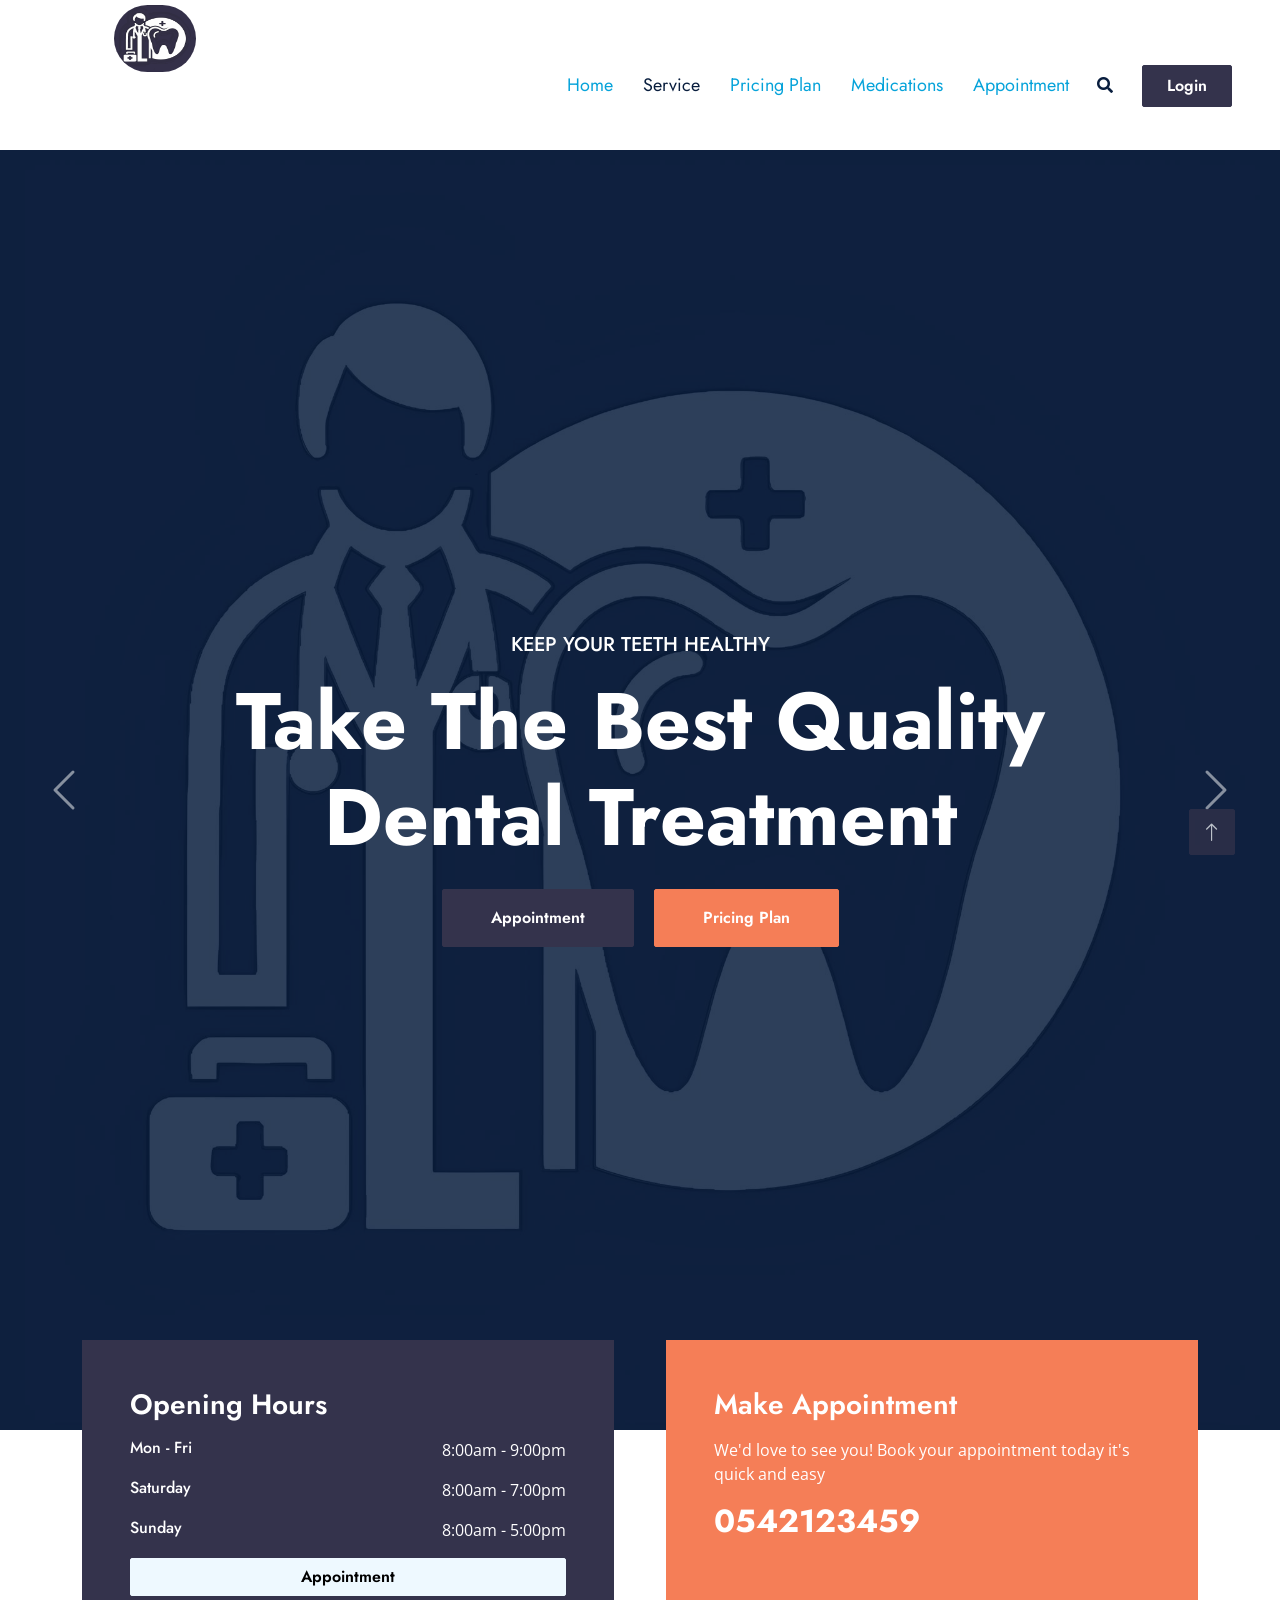
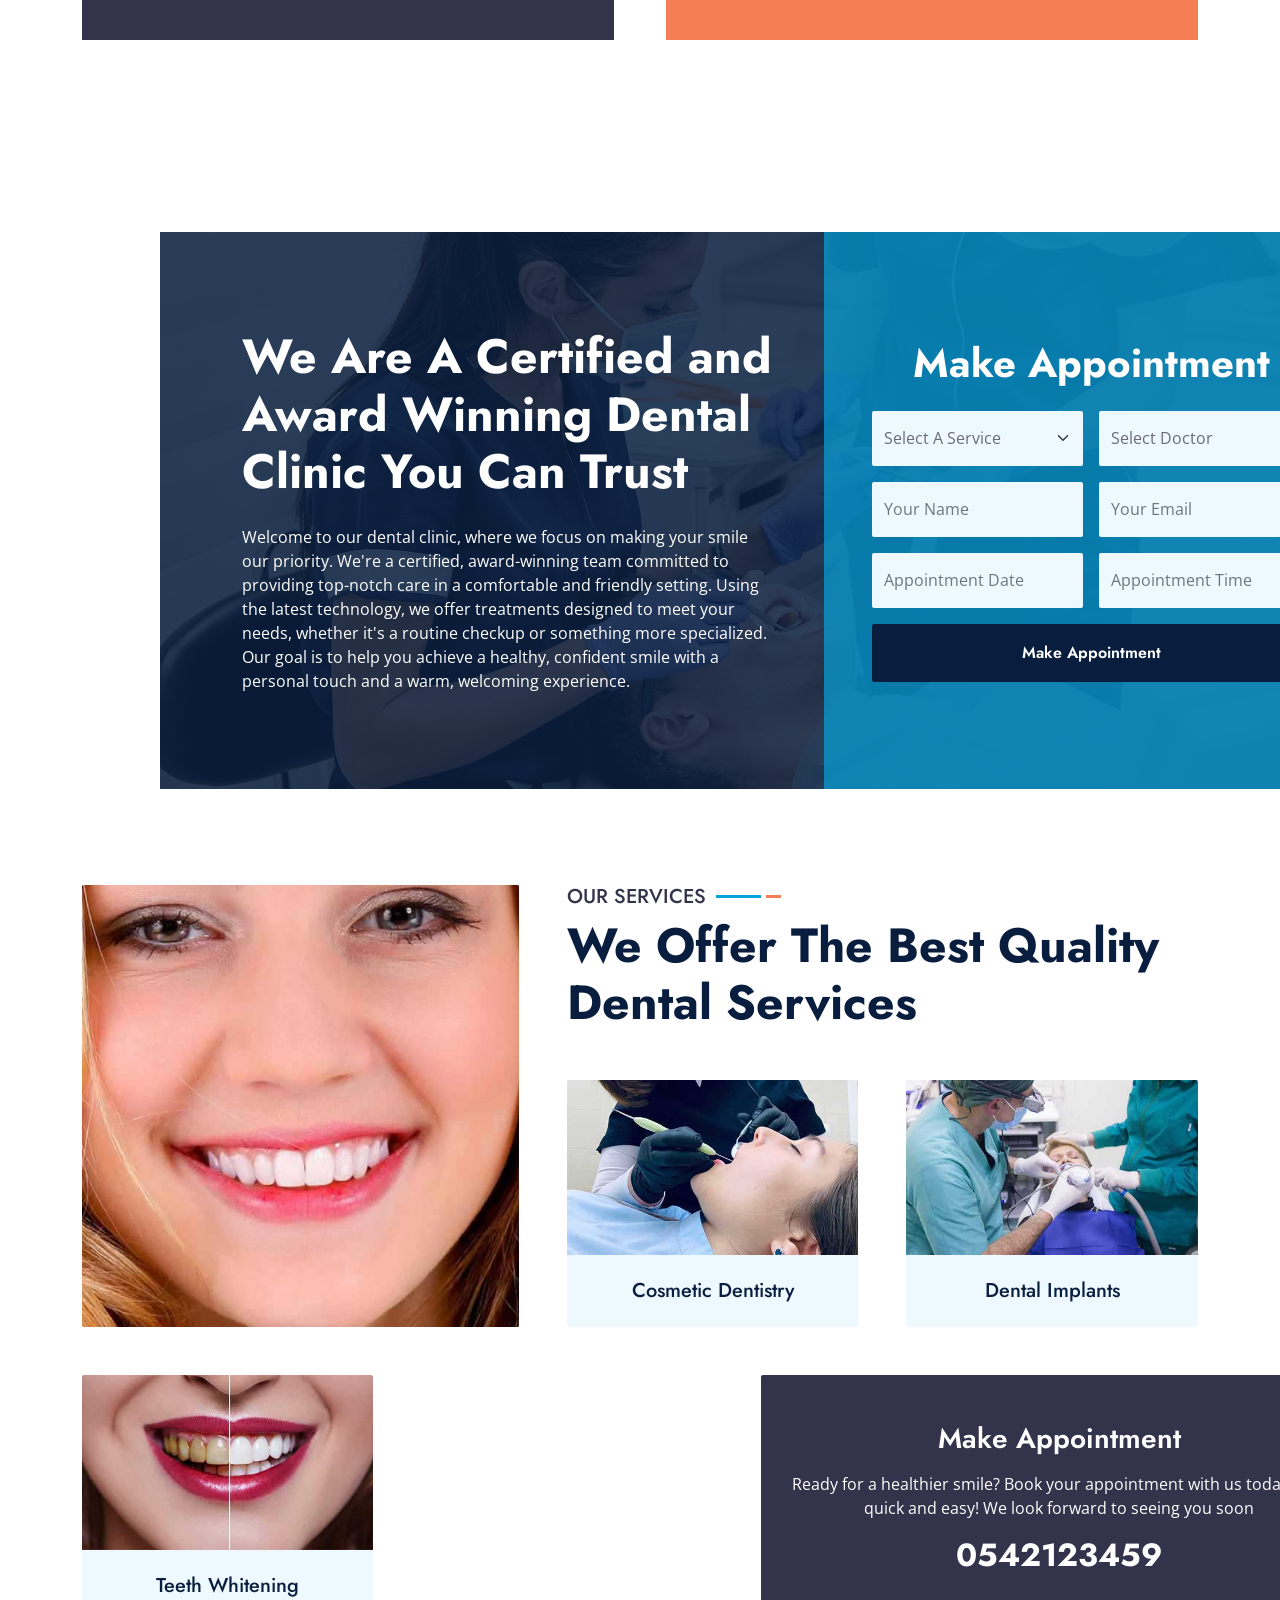
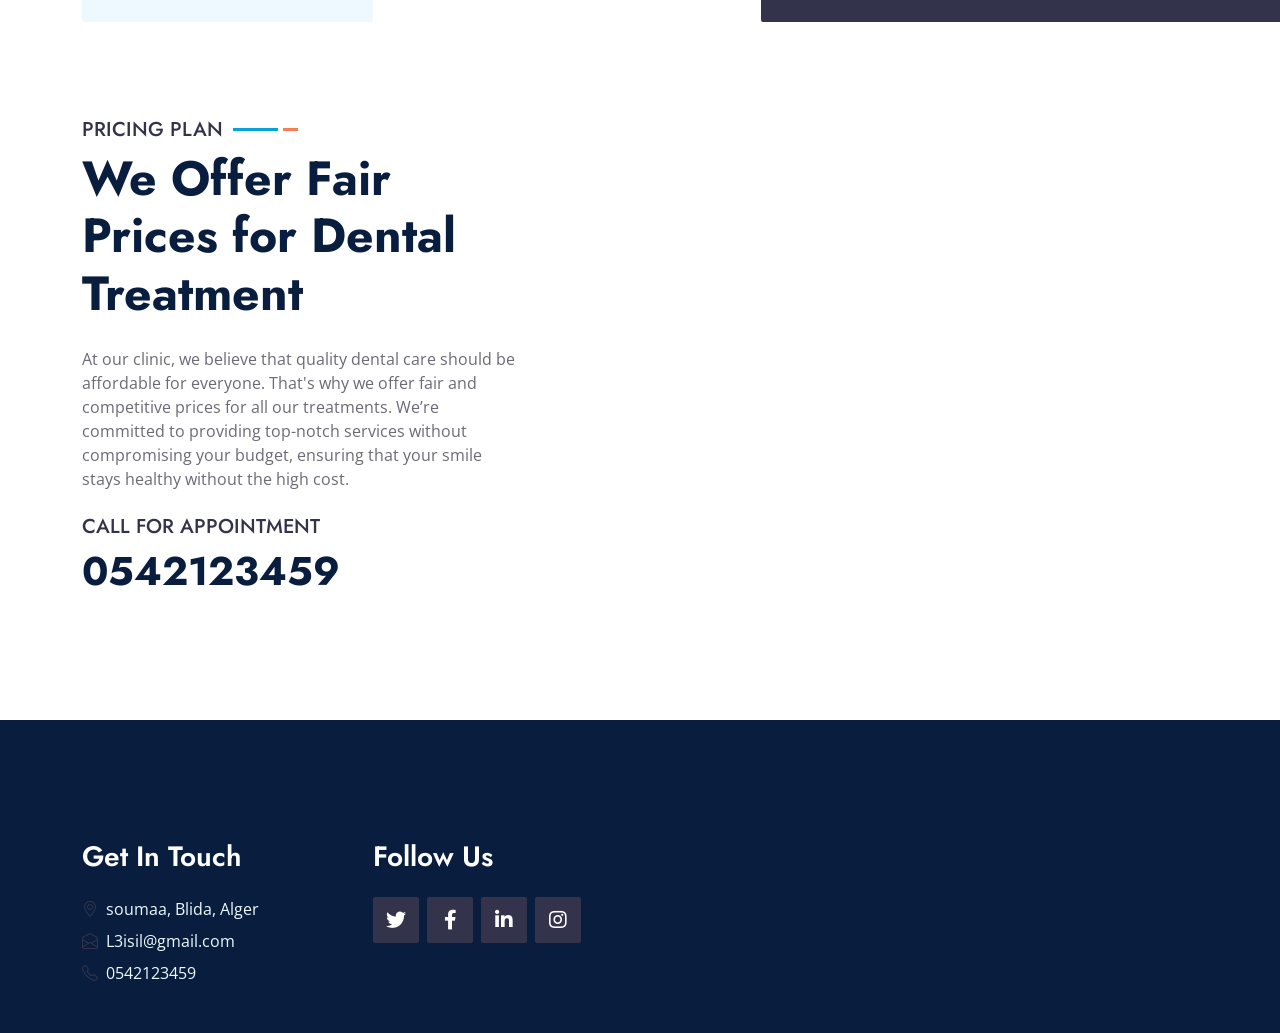
<file: dental-clinic/index.html>
<!DOCTYPE html>
<html lang="en">

<head>
    <meta charset="utf-8">
    <title>DentCare - Dental Clinic Website Template</title>
    <meta content="width=device-width, initial-scale=1.0" name="viewport">
    <meta content="Free HTML Templates" name="keywords">
    <meta content="Free HTML Templates" name="description">

    <!-- Favicon -->
    <link href="img/favicon.ico" rel="icon">

    <!-- Google Web Fonts -->
    <link rel="preconnect" href="https://fonts.gstatic.com">
    <link href="https://fonts.googleapis.com/css2?family=Jost:wght@500;600;700&family=Open+Sans:wght@400;600&display=swap" rel="stylesheet"> 

    <!-- Icon Font Stylesheet -->
    <link href="https://cdnjs.cloudflare.com/ajax/libs/font-awesome/5.10.0/css/all.min.css" rel="stylesheet">
    <link href="https://cdn.jsdelivr.net/npm/bootstrap-icons@1.4.1/font/bootstrap-icons.css" rel="stylesheet">

    <!-- Libraries Stylesheet -->
    <link href="lib/owlcarousel/assets/owl.carousel.min.css" rel="stylesheet">
    <link href="lib/animate/animate.min.css" rel="stylesheet">
    <link href="lib/tempusdominus/css/tempusdominus-bootstrap-4.min.css" rel="stylesheet" />
    <link href="lib/twentytwenty/twentytwenty.css" rel="stylesheet" />

    <!-- Customized Bootstrap Stylesheet -->
    <link href="css/bootstrap.min.css" rel="stylesheet">

    <!-- Template Stylesheet -->
    <link href="css/style.css" rel="stylesheet">
</head>

<body>
    <!-- Spinner Start -->
    <div id="spinner" class="show bg-white position-fixed translate-middle w-100 vh-100 top-50 start-50 d-flex align-items-center justify-content-center">
        <div class="spinner-grow text-primary m-1" role="status">
            <span class="sr-only">Loading...</span>
        </div>
        <div class="spinner-grow text-dark m-1" role="status">
            <span class="sr-only">Loading...</span>
        </div>
        <div class="spinner-grow text-secondary m-1" role="status">
            <span class="sr-only">Loading...</span>
        </div>
    </div>
    <!-- Spinner End -->


 
    
    


    <!-- Navbar Start -->
    <nav class="navbar navbar-expand-lg bg-white navbar-light shadow-sm px-5 py-3 py-lg-0">
        <a href="index.html" class="navbar-brand p-0">
            <img class="nav_brand" src="img/462560022_889697156699744_7086023414157412340_n.jpg" alt="">
            
        </a>
        <button class="navbar-toggler" type="button" data-bs-toggle="collapse" data-bs-target="#navbarCollapse">
            <span class="navbar-toggler-icon"></span>
        </button>
        <div class="collapse navbar-collapse" id="navbarCollapse">
            <div class="navbar-nav ms-auto py-0">
                <a href="index.html" class="nav-item nav-link active">Home</a>
                
                <a href="service.html" class="nav-item nav-link">Service</a>
                <a href="price.html" class="nav-item nav-link active">Pricing Plan</a>
                        <a href="team.html" class="nav-item nav-link active">Medications</a>
                        <a href="appointment.html" class="nav-item nav-link active">Appointment</a>
                <div class="nav-item dropdown">
                    
                    <div class="dropdown-menu m-0">
                        <a href="price.html" class="dropdown-item">Pricing Plan</a>
                        <a href="team.html" class="dropdown-item">Our Dentist</a>
                        <a href="appointment.html" class="dropdown-item">Appointment</a>
                    </div>
                </div>
                
            </div>
            <button type="button" class="btn text-dark" data-bs-toggle="modal" data-bs-target="#searchModal"><i class="fa fa-search"></i></button>
            <a href="login.html" class="btn btn-primary py-2 px-4 ms-3" id="loginButton">Login</a>
            <a  href="login.html" class="btn btn-primary py-2 px-4 ms-3" id="signOutButton" onclick="signOut()" style="display:none" >Logout</a>
        </div>
    </nav>
    <!-- Navbar End -->


    <!-- Full Screen Search Start -->
    <div class="modal fade" id="searchModal" tabindex="-1">
        <div class="modal-dialog modal-fullscreen">
            <div class="modal-content" style="background: rgba(9, 30, 62, .7);">
                <div class="modal-header border-0">
                    <button type="button" class="btn bg-white btn-close" data-bs-dismiss="modal" aria-label="Close"></button>
                </div>
                <div class="modal-body d-flex align-items-center justify-content-center">
                    <div class="input-group" style="max-width: 600px;">
                        <input type="text" class="form-control bg-transparent border-primary p-3" placeholder="Type search keyword">
                        <button class="btn btn-primary px-4"><i class="bi bi-search"></i></button>
                    </div>
                </div>
            </div>
        </div>
    </div>
    <!-- Full Screen Search End -->


    <!-- Carousel Start -->
    <div class="container-fluid p-0">
        <div id="header-carousel" class="carousel slide carousel-fade" data-bs-ride="carousel">
            <div class="carousel-inner">
                <div class="carousel-item active">
                    <img class="w-100" src="img/462560022_889697156699744_7086023414157412340_n.jpg" alt="Image">
                    <div class="carousel-caption d-flex flex-column align-items-center justify-content-center">
                        <div class="p-3" style="max-width: 900px;">
                            <h5 class="text-white text-uppercase mb-3 animated slideInDown">Keep Your Teeth Healthy</h5>
                            <h1 class="display-1 text-white mb-md-4 animated zoomIn">Take The Best Quality Dental Treatment</h1>
                            <a href="appointment.html" class="btn btn-primary py-md-3 px-md-5 me-3 animated slideInLeft">Appointment</a>
                            <a href="price.html" class="btn btn-secondary py-md-3 px-md-5 animated slideInRight">Pricing Plan</a>
                        </div>
                    </div>
                </div>
                <div class="carousel-item">
                    <img class="w-100" src="img/462560022_889697156699744_7086023414157412340_n.jpg" alt="Image">
                    <div class="carousel-caption d-flex flex-column align-items-center justify-content-center">
                        <div class="p-3" style="max-width: 900px;">
                            <h5 class="text-white text-uppercase mb-3 animated slideInDown">Keep Your Teeth Healthy</h5>
                            <h1 class="display-1 text-white mb-md-4 animated zoomIn">Take The Best Quality Dental Treatment</h1>
                            <a href="appointment.html" class="btn btn-primary py-md-3 px-md-5 me-3 animated slideInLeft">Appointment</a>
                            <a href="price.html" class="btn btn-secondary py-md-3 px-md-5 animated slideInRight">Pricing Plan</a>
                        </div>
                    </div>
                </div>
            </div>
            <button class="carousel-control-prev" type="button" data-bs-target="#header-carousel"
                data-bs-slide="prev">
                <span class="carousel-control-prev-icon" aria-hidden="true"></span>
                <span class="visually-hidden">Previous</span>
            </button>
            <button class="carousel-control-next" type="button" data-bs-target="#header-carousel"
                data-bs-slide="next">
                <span class="carousel-control-next-icon" aria-hidden="true"></span>
                <span class="visually-hidden">Next</span>
            </button>
        </div>
    </div>
    <!-- Carousel End -->


    <!-- Banner Start -->
    <div class="container-fluid banner mb-5">
        <div class="container">
            <div class="row gx-0">
                <div class="col-lg-4 wow zoomIn" data-wow-delay="0.1s">
                    <div class="bg-primary d-flex flex-column p-5" style="height: 300px;">
                        <h3 class="text-white mb-3">Opening Hours</h3>
                        <div class="d-flex justify-content-between text-white mb-3">
                            <h6 class="text-white mb-0">Mon - Fri</h6>
                            <p class="mb-0"> 8:00am - 9:00pm</p>
                        </div>
                        <div class="d-flex justify-content-between text-white mb-3">
                            <h6 class="text-white mb-0">Saturday</h6>
                            <p class="mb-0"> 8:00am - 7:00pm</p>
                        </div>
                        <div class="d-flex justify-content-between text-white mb-3">
                            <h6 class="text-white mb-0">Sunday</h6>
                            <p class="mb-0"> 8:00am - 5:00pm</p>
                        </div>
                        <a class="btn btn-light" href="">Appointment</a>
                    </div>
                </div>
                <div class="col-lg-4 wow zoomIn" data-wow-delay="0.3s">
                    
                </div>
                <div class="col-lg-4 wow zoomIn" data-wow-delay="0.6s">
                    <div class="bg-secondary d-flex flex-column p-5" style="height: 300px;">
                        <h3 class="text-white mb-3">Make Appointment</h3>
                        <p class="text-white">
                            We'd love to see you! Book your appointment today  it's quick and easy</p>
                        <h2 class="text-white mb-0">0542123459</h2>
                    </div>
                </div>
            </div>
        </div>
    </div>
    <!-- Banner Start -->


    <!-- About Start -->
    <div class="container-fluid py-5 wow fadeInUp" data-wow-delay="0.1s">
        <div class="container">
            
        </div>
    </div>
    <!-- About End -->


    <!-- Appointment Start -->
    <div class="container-fluid bg-primary bg-appointment my-5 wow fadeInUp" data-wow-delay="0.1s">
        <div class="container">
            <div class="row gx-5">
                <div class="col-lg-6 py-5">
                    <div class="py-5">
                        <h1 class="display-5 text-white mb-4">We Are A Certified and Award Winning Dental Clinic You Can Trust</h1>
                        <p class="text-white mb-0">Welcome to our dental clinic, where we focus on making your smile our priority. We're a certified, award-winning team committed to providing top-notch care in a comfortable and friendly setting. Using the latest technology, we offer treatments designed to meet your needs, whether it's a routine checkup or something more specialized. Our goal is to help you achieve a healthy, confident smile with a personal touch and a warm, welcoming experience.</p>
                    </div>
                </div>
                <div class="col-lg-6">
                    <div class="appointment-form h-100 d-flex flex-column justify-content-center text-center p-5 wow zoomIn" data-wow-delay="0.6s">
                        <h1 class="text-white mb-4">Make Appointment</h1>
                        <form>
                            <div class="row g-3">
                                <div class="col-12 col-sm-6">
                                    <select class="form-select bg-light border-0" style="height: 55px;">
                                        <option selected>Select A Service</option>
                                        <option value="1">Service 1</option>
                                        <option value="2">Service 2</option>
                                        <option value="3">Service 3</option>
                                    </select>
                                </div>
                                <div class="col-12 col-sm-6">
                                    <select class="form-select bg-light border-0" style="height: 55px;">
                                        <option selected>Select Doctor</option>
                                        <option value="1">Doctor 1</option>
                                        <option value="2">Doctor 2</option>
                                        <option value="3">Doctor 3</option>
                                    </select>
                                </div>
                                <div class="col-12 col-sm-6">
                                    <input type="text" class="form-control bg-light border-0" placeholder="Your Name" style="height: 55px;">
                                </div>
                                <div class="col-12 col-sm-6">
                                    <input type="email" class="form-control bg-light border-0" placeholder="Your Email" style="height: 55px;">
                                </div>
                                <div class="col-12 col-sm-6">
                                    <div class="date" id="date1" data-target-input="nearest">
                                        <input type="text"
                                            class="form-control bg-light border-0 datetimepicker-input"
                                            placeholder="Appointment Date" data-target="#date1" data-toggle="datetimepicker" style="height: 55px;">
                                    </div>
                                </div>
                                <div class="col-12 col-sm-6">
                                    <div class="time" id="time1" data-target-input="nearest">
                                        <input type="text"
                                            class="form-control bg-light border-0 datetimepicker-input"
                                            placeholder="Appointment Time" data-target="#time1" data-toggle="datetimepicker" style="height: 55px;">
                                    </div>
                                </div>
                                <div class="col-12">
                                    <button class="btn btn-dark w-100 py-3" type="submit">Make Appointment</button>
                                </div>
                            </div>
                        </form>
                    </div>
                </div>
            </div>
        </div>
    </div>
    <!-- Appointment End -->


    <!-- Service Start -->
    <div class="container-fluid py-5 wow fadeInUp" data-wow-delay="0.1s">
        <div class="container">
            <div class="row g-5 mb-5">
                <div class="col-lg-5 wow zoomIn" data-wow-delay="0.3s" style="min-height: 400px;">
                    <div class="twentytwenty-container position-relative h-100 rounded overflow-hidden">
                        <img class="position-absolute w-100 h-100" src="img/before.jpg" style="object-fit: cover;">
                        <img class="position-absolute w-100 h-100" src="img/after.jpg" style="object-fit: cover;">
                    </div>
                </div>
                <div class="col-lg-7">
                    <div class="section-title mb-5">
                        <h5 class="position-relative d-inline-block text-primary text-uppercase">Our Services</h5>
                        <h1 class="display-5 mb-0">We Offer The Best Quality Dental Services</h1>
                    </div>
                    <div class="row g-5">
                        <div class="col-md-6 service-item wow zoomIn" data-wow-delay="0.6s">
                            <div class="rounded-top overflow-hidden">
                                <img class="img-fluid" src="img/service-1.jpg" alt="">
                            </div>
                            <div class="position-relative bg-light rounded-bottom text-center p-4">
                                <h5 class="m-0">Cosmetic Dentistry</h5>
                            </div>
                        </div>
                        <div class="col-md-6 service-item wow zoomIn" data-wow-delay="0.9s">
                            <div class="rounded-top overflow-hidden">
                                <img class="img-fluid" src="img/service-2.jpg" alt="">
                            </div>
                            <div class="position-relative bg-light rounded-bottom text-center p-4">
                                <h5 class="m-0">Dental Implants</h5>
                            </div>
                        </div>
                    </div>
                </div>
            </div>
            <div class="row g-5 wow fadeInUp" data-wow-delay="0.1s">
                <div class="col-lg-7">
                    <div class="row g-5">
                        
                        <div class="col-md-6 service-item wow zoomIn" data-wow-delay="0.6s">
                            <div class="rounded-top overflow-hidden">
                                <img class="img-fluid" src="img/service-4.jpg" alt="">
                            </div>
                            <div class="position-relative bg-light rounded-bottom text-center p-4">
                                <h5 class="m-0">Teeth Whitening</h5>
                            </div>
                        </div>
                    </div>
                </div>
                <div class="col-lg-5 service-item wow zoomIn" data-wow-delay="0.9s">
                    <div class="position-relative bg-primary rounded h-100 d-flex flex-column align-items-center justify-content-center text-center p-4">
                        <h3 class="text-white mb-3">Make Appointment</h3>
                        <p class="text-white mb-3">Ready for a healthier smile? Book your appointment with us today – it's quick and easy! We look forward to seeing you soon</p>
                        <h2 class="text-white mb-0">0542123459</h2>
                    </div>
                </div>
            </div>
        </div>
    </div>
    <!-- Service End -->


    
    
    


    <!-- Pricing Start -->
    <div class="container-fluid py-5 wow fadeInUp" data-wow-delay="0.1s">
        <div class="container">
            <div class="row g-5">
                <div class="col-lg-5">
                    <div class="section-title mb-4">
                        <h5 class="position-relative d-inline-block text-primary text-uppercase">Pricing Plan</h5>
                        <h1 class="display-5 mb-0">We Offer Fair Prices for Dental Treatment</h1>
                    </div>
                    <p class="mb-4">At our clinic, we believe that quality dental care should be affordable for everyone. That's why we offer fair and competitive prices for all our treatments. We’re committed to providing top-notch services without compromising your budget, ensuring that your smile stays healthy without the high cost.</p>
                    <h5 class="text-uppercase text-primary wow fadeInUp" data-wow-delay="0.3s">Call for Appointment</h5>
                    <h1 class="wow fadeInUp" data-wow-delay="0.6s">0542123459</h1>
                </div>
                <div class="col-lg-7">
                    <div class="owl-carousel price-carousel wow zoomIn" data-wow-delay="0.9s">
                        <div class="price-item pb-4">
                            <div class="position-relative">
                                <img class="img-fluid rounded-top" src="img/price-1.jpg" alt="">
                                <div class="d-flex align-items-center justify-content-center bg-light rounded pt-2 px-3 position-absolute top-100 start-50 translate-middle" style="z-index: 2;">
                                    <h2 class="text-primary m-0">4600Da</h2>
                                </div>
                            </div>
                            <div class="position-relative text-center bg-light border-bottom border-primary py-5 p-4">
                                <h4>Teeth Whitening</h4>
                                <hr class="text-primary w-50 mx-auto mt-0">
                                <div class="d-flex justify-content-between mb-3"><span>Modern Equipment</span><i class="fa fa-check text-primary pt-1"></i></div>
                                <div class="d-flex justify-content-between mb-3"><span>Professional Dentist</span><i class="fa fa-check text-primary pt-1"></i></div>
                                <div class="d-flex justify-content-between mb-2"><span>24/7 Call Support</span><i class="fa fa-check text-primary pt-1"></i></div>
                                <a href="appointment.html" class="btn btn-primary py-2 px-4 position-absolute top-100 start-50 translate-middle">Appointment</a>
                            </div>
                        </div>
                        <div class="price-item pb-4">
                            <div class="position-relative">
                                <img class="img-fluid rounded-top" src="img/price-2.jpg" alt="">
                                <div class="d-flex align-items-center justify-content-center bg-light rounded pt-2 px-3 position-absolute top-100 start-50 translate-middle" style="z-index: 2;">
                                    <h2 class="text-primary m-0">6500Da</h2>
                                </div>
                            </div>
                            <div class="position-relative text-center bg-light border-bottom border-primary py-5 p-4">
                                <h4>Dental Implant</h4>
                                <hr class="text-primary w-50 mx-auto mt-0">
                                <div class="d-flex justify-content-between mb-3"><span>Modern Equipment</span><i class="fa fa-check text-primary pt-1"></i></div>
                                <div class="d-flex justify-content-between mb-3"><span>Professional Dentist</span><i class="fa fa-check text-primary pt-1"></i></div>
                                <div class="d-flex justify-content-between mb-2"><span>24/7 Call Support</span><i class="fa fa-check text-primary pt-1"></i></div>
                                <a href="appointment.html" class="btn btn-primary py-2 px-4 position-absolute top-100 start-50 translate-middle">Appointment</a>
                            </div>
                        </div>
                        <div class="price-item pb-4">
                            <div class="position-relative">
                                <img class="img-fluid rounded-top" src="img/price-3.jpg" alt="">
                                <div class="d-flex align-items-center justify-content-center bg-light rounded pt-2 px-3 position-absolute top-100 start-50 translate-middle" style="z-index: 2;">
                                    <h2 class="text-primary m-0">13000DA</h2>
                                </div>
                            </div>
                            <div class="position-relative text-center bg-light border-bottom border-primary py-5 p-4">
                                <h4>Root Canal</h4>
                                <hr class="text-primary w-50 mx-auto mt-0">
                                <div class="d-flex justify-content-between mb-3"><span>Modern Equipment</span><i class="fa fa-check text-primary pt-1"></i></div>
                                <div class="d-flex justify-content-between mb-3"><span>Professional Dentist</span><i class="fa fa-check text-primary pt-1"></i></div>
                                <div class="d-flex justify-content-between mb-2"><span>24/7 Call Support</span><i class="fa fa-check text-primary pt-1"></i></div>
                                <a href="appointment.html" class="btn btn-primary py-2 px-4 position-absolute top-100 start-50 translate-middle">Appointment</a>
                            </div>
                        </div>
                    </div>
                </div>
            </div>
        </div>
    </div>
    <!-- Pricing End -->


    


    <!-- Team Start -->
    <div class="container-fluid py-5">
        <div class="container">
            </div>
        </div>
    </div>
    <!-- Team End -->


    <!-- Newsletter Start -->
    <div class="container-fluid position-relative pt-5 wow fadeInUp" data-wow-delay="0.1s" style="z-index: 1;">
        <div class="container">
            
        </div>
    </div>
    <!-- Newsletter End -->
    

    <!-- Footer Start -->
    <div class="container-fluid bg-dark text-light py-5 wow fadeInUp" data-wow-delay="0.3s" style="margin-top: -75px;">
        <div class="container pt-5">
            <div class="row g-5 pt-4">
                
                
                <div class="col-lg-3 col-md-6">
                    <h3 class="text-white mb-4">Get In Touch</h3>
                    <p class="mb-2"><i class="bi bi-geo-alt text-primary me-2"></i>soumaa, Blida, Alger</p>
                    <p class="mb-2"><i class="bi bi-envelope-open text-primary me-2"></i>L3isil@gmail.com</p>
                    <p class="mb-0"><i class="bi bi-telephone text-primary me-2"></i>0542123459
                    </p>
                </div>
                <div class="col-lg-3 col-md-6">
                    <h3 class="text-white mb-4">Follow Us</h3>
                    <div class="d-flex">
                        <a class="btn btn-lg btn-primary btn-lg-square rounded me-2" href="#"><i class="fab fa-twitter fw-normal"></i></a>
                        <a class="btn btn-lg btn-primary btn-lg-square rounded me-2" href="#"><i class="fab fa-facebook-f fw-normal"></i></a>
                        <a class="btn btn-lg btn-primary btn-lg-square rounded me-2" href="#"><i class="fab fa-linkedin-in fw-normal"></i></a>
                        <a class="btn btn-lg btn-primary btn-lg-square rounded" href="#"><i class="fab fa-instagram fw-normal"></i></a>
                    </div>
                </div>
            </div>
        </div>
    </div>
    
    <!-- Footer End -->


    <!-- Back to Top -->
    <a href="#" class="btn btn-lg btn-primary btn-lg-square rounded back-to-top"><i class="bi bi-arrow-up"></i></a>


    <!-- JavaScript Libraries -->
    <script src="https://code.jquery.com/jquery-3.4.1.min.js"></script>
    <script src="https://cdn.jsdelivr.net/npm/bootstrap@5.0.0/dist/js/bootstrap.bundle.min.js"></script>
    <script src="lib/wow/wow.min.js"></script>
    <script src="lib/easing/easing.min.js"></script>
    <script src="lib/waypoints/waypoints.min.js"></script>
    <script src="lib/owlcarousel/owl.carousel.min.js"></script>
    <script src="lib/tempusdominus/js/moment.min.js"></script>
    <script src="lib/tempusdominus/js/moment-timezone.min.js"></script>
    <script src="lib/tempusdominus/js/tempusdominus-bootstrap-4.min.js"></script>
    <script src="lib/twentytwenty/jquery.event.move.js"></script>
    <script src="lib/twentytwenty/jquery.twentytwenty.js"></script>

    <!-- Template Javascript -->
    <script src="js/main.js"></script>

   <script>window.onload = function() {
    const isLoggedIn = localStorage.getItem('isLoggedIn');
    console.log("isLoggedIn:", isLoggedIn); // Debugging line
    if (isLoggedIn === 'true') {
        // Show the sign-out button if logged in
        const signOutButton = document.getElementById('signOutButton');
        if (signOutButton) {
            signOutButton.style.display = 'block';
        }

        // Hide the login button if logged in
        const loginButton = document.getElementById('loginButton');
        if (loginButton) {
            loginButton.style.display = 'none';
        }
    } else {
        // Redirect to login page if not logged in (only for appointment page)
        if (window.location.pathname.includes('appointment.html')) {
            window.location.href = 'login.html';
        }
    }
};

function signOut() {
    // Remove the login status from localStorage
    localStorage.removeItem('isLoggedIn');
    // Redirect to the login page
    window.location.href = 'login.html';
}</script>
</body>

</html>
</file>
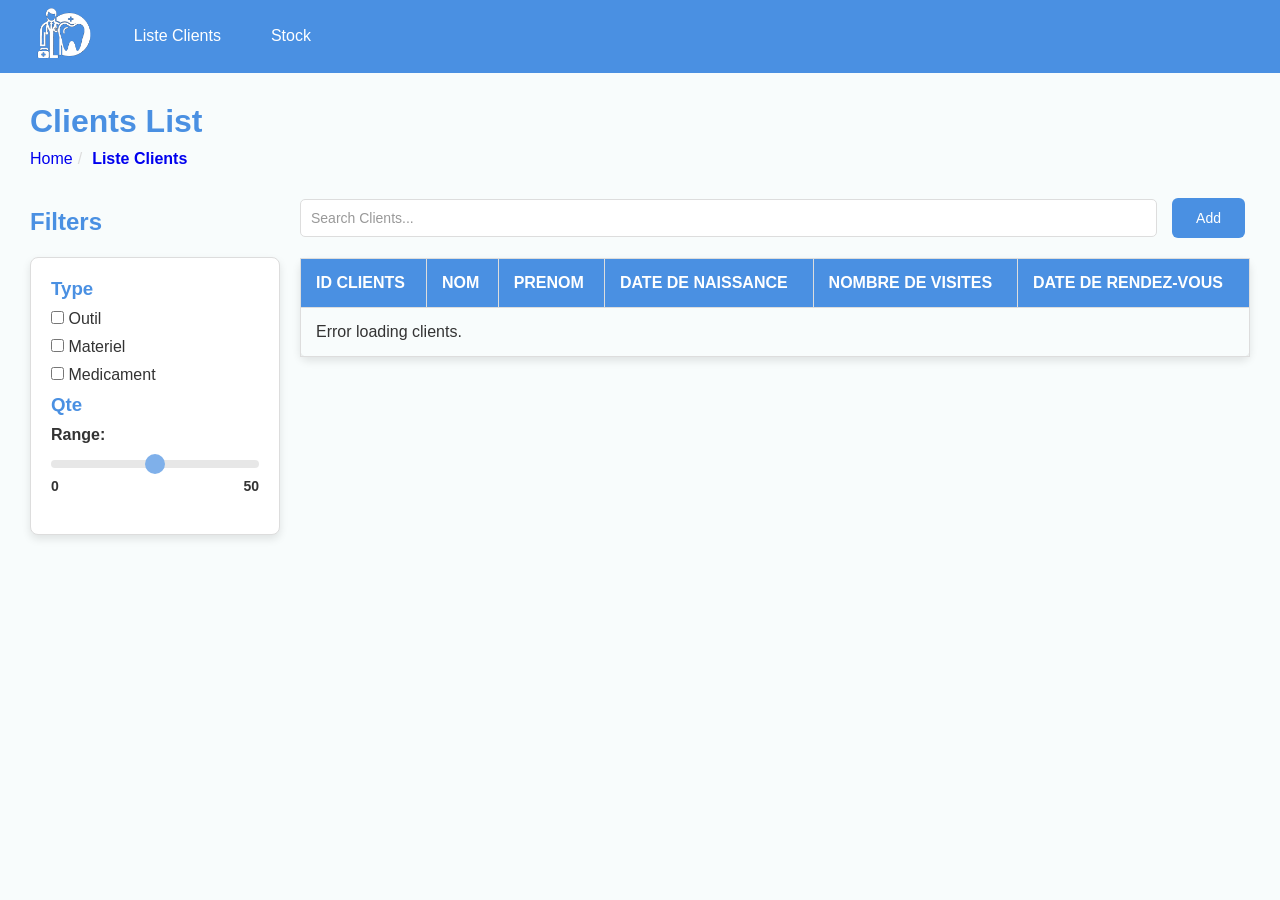
<file: dental-clinic/client.html>
<!DOCTYPE html>
<html lang="en">
<head>
    <meta charset="UTF-8">
    <meta name="viewport" content="width=device-width, initial-scale=1.0">
    <title>Clients List</title>
    <link rel="stylesheet" href="https://cdnjs.cloudflare.com/ajax/libs/font-awesome/5.15.3/css/all.min.css">
    <link rel="stylesheet" href="Client.css">
</head>
<body>
    <ul class="Nav">
        <a href="index.html" style="padding: 0; " onmouseover="this.style.backgroundColor='transparent'">
            <img class="logo"  src="LOGO.png" alt="Logo">
        </a>
            <li><a href="./client.html">Liste Clients</a></li>
        <li><a href="Stock.html">Stock</a></li>
    </ul>
    <div class="containerr">
        <h1>Clients List</h1>
        <nav aria-label="breadcrumb">
            <ul class="breadcrumb">
                <li><a href="index.html">Home</a></li>
                <li><a href="./client.html">Liste Clients</a></li>
            </ul>
        </nav>

        <div class="container">
            <div class="filt">
                <h2>Filters</h2>
                <div class="filter-bar">
                    <h3>Type</h3>
                    <label><input type="checkbox" value="Outil"> Outil</label>
                    <label><input type="checkbox" value="Materiel"> Materiel</label>
                    <label><input type="checkbox" value="Medicament"> Medicament</label>

                    <h3>Qte</h3>
                    <div class="qte-slider">
                        <label for="qteRange">Range:</label>
                        <input type="range" id="qteRange" min="0" max="100" value="50">
                        <div class="slider-values">
                            <span id="minValue">0</span>
                            <span id="maxValue">50</span>
                        </div>
                    </div>
                </div>
            </div>

            <div class="table-container">
                <div class="search-container">
                    <input type="text" id="search" placeholder="Search Clients...">
                    <button id="addButton" class="button">Add</button>
                </div>

                <table id="ClientsTable">
                    <thead>
                        <tr>
                            <th>ID Clients</th>					
                            <th>Nom</th>
                            <th>Prenom</th>
                            <th>Date de naissance</th>
                            <th>Nombre de visites</th>
                            <th>Date de rendez-vous</th>
                        </tr>
                    </thead>
                    <tbody></tbody>
                </table>
            </div>
        </div>
    </div>

    <!-- Clients Details Modal -->
    <div id="ClientsDetailsModal" class="modal">
        <div class="modal-content">
            <span id="detailsClose" class="close">&times;</span>
            <h2>Clients Details</h2>
            <div class="details-content">
                <p><strong>ID Client:</strong> <span id="detailsId_Client"></span></p>
                <p><strong>Nom:</strong> <span id="detailsNom"></span></p>
                <p><strong>Prenom:</strong> <span id="detailsPrenom"></span></p>
                <p><strong>Date de naissance:</strong> <span id="detailsDate_Naiss"></span></p>
                <p><strong>Nombre de visites:</strong> <span id="detailsnbr_Visites"></span></p>
                <p><strong>Date de rendez-vous:</strong> <span id="detailsDate_RDV"></span></p>
            </div>
            <div class="button-container">
                <button id="editButton" class="button">Edit</button>
                <button id="deleteButton" class="button button-red">Delete</button>
            </div>
        </div>
    </div>

    <!-- Edit Clients Modal -->
    <div id="editClientsModal" class="modal">
        <div class="modal-content">
            <span id="editClose" class="close">&times;</span>
            <h2>Edit Client</h2>
            <label for="modalID_Client" >ID Client:</label>
            <input type="text" id="modalID_Client" readonly>
            <label for="modalNom">Nom:</label>
            <input type="text" id="modalNom">
            <label for="modalPrenom">Prenom:</label>
            <input type="text" id="modalPrenom">
            <label for="modalDate_naiss">Date de naissance:</label>
            <input type="date" id="modalDate_naiss">
            <label for="modalnbr_Visites">Nombre de visites:</label>
            <input type="number" id="modalnbr_Visites">
            <label for="modalDate_RDV">Date de rendez-vous:</label>
            <input type="date" id="modalDate_RDV">
            <div class="button-container">
                <button id="saveButton" class="button">Save</button>
                <button class="button" onclick="document.getElementById('editClientsModal').style.display='none'">Cancel</button>
            </div>
        </div>
    </div>

    <script src="client.js"></script>
</body>
</html>
</file>
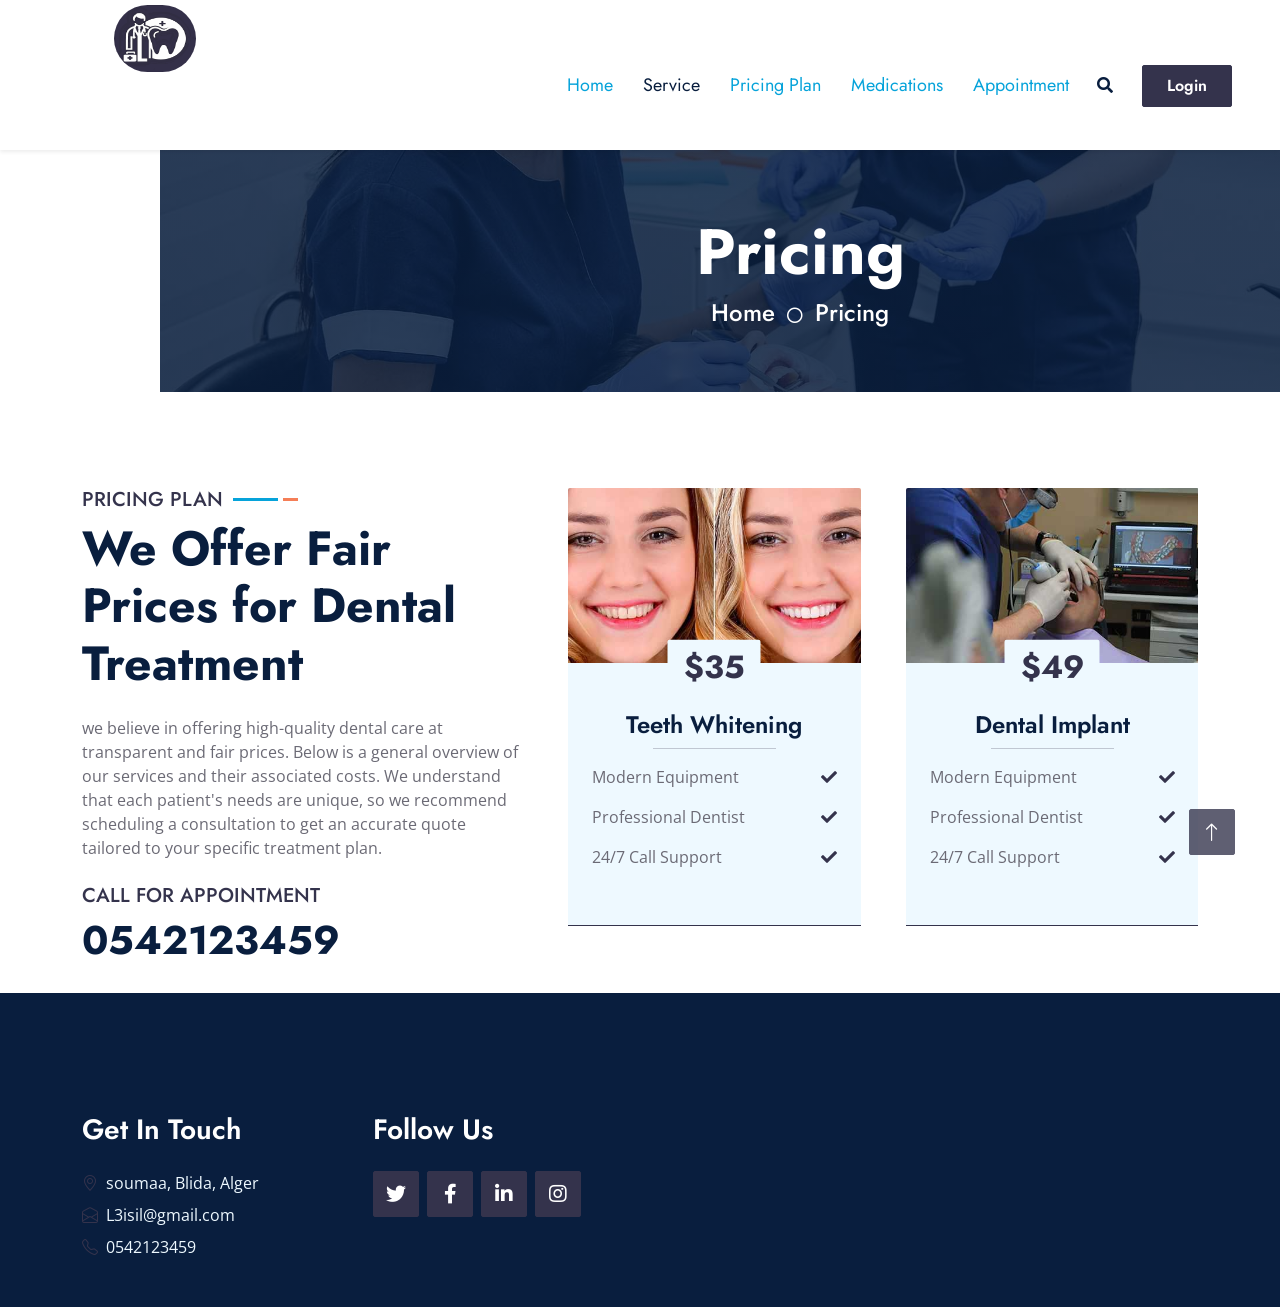
<file: dental-clinic/price.html>
<!DOCTYPE html>
<html lang="en">

<head>
    <meta charset="utf-8">
    <title>DentCare - Dental Clinic Website Template</title>
    <meta content="width=device-width, initial-scale=1.0" name="viewport">
    <meta content="Free HTML Templates" name="keywords">
    <meta content="Free HTML Templates" name="description">

    <!-- Favicon -->
    <link href="img/favicon.ico" rel="icon">

    <!-- Google Web Fonts -->
    <link rel="preconnect" href="https://fonts.gstatic.com">
    <link href="https://fonts.googleapis.com/css2?family=Jost:wght@500;600;700&family=Open+Sans:wght@400;600&display=swap" rel="stylesheet"> 

    <!-- Icon Font Stylesheet -->
    <link href="https://cdnjs.cloudflare.com/ajax/libs/font-awesome/5.10.0/css/all.min.css" rel="stylesheet">
    <link href="https://cdn.jsdelivr.net/npm/bootstrap-icons@1.4.1/font/bootstrap-icons.css" rel="stylesheet">

    <!-- Libraries Stylesheet -->
    <link href="lib/owlcarousel/assets/owl.carousel.min.css" rel="stylesheet">
    <link href="lib/animate/animate.min.css" rel="stylesheet">
    <link href="lib/tempusdominus/css/tempusdominus-bootstrap-4.min.css" rel="stylesheet" />
    <link href="lib/twentytwenty/twentytwenty.css" rel="stylesheet" />

    <!-- Customized Bootstrap Stylesheet -->
    <link href="css/bootstrap.min.css" rel="stylesheet">

    <!-- Template Stylesheet -->
    <link href="css/style.css" rel="stylesheet">
</head>

<body>
    <!-- Spinner Start -->
    <div id="spinner" class="show bg-white position-fixed translate-middle w-100 vh-100 top-50 start-50 d-flex align-items-center justify-content-center">
        <div class="spinner-grow text-primary m-1" role="status">
            <span class="sr-only">Loading...</span>
        </div>
        <div class="spinner-grow text-dark m-1" role="status">
            <span class="sr-only">Loading...</span>
        </div>
        <div class="spinner-grow text-secondary m-1" role="status">
            <span class="sr-only">Loading...</span>
        </div>
    </div>
    <!-- Spinner End -->



    <!-- Topbar End -->


    <!-- Navbar Start -->
    <nav class="navbar navbar-expand-lg bg-white navbar-light shadow-sm px-5 py-3 py-lg-0">
        <a href="index.html" class="navbar-brand p-0">
            <img class="nav_brand" src="img/462560022_889697156699744_7086023414157412340_n.jpg" alt="">
            
        </a>
        <button class="navbar-toggler" type="button" data-bs-toggle="collapse" data-bs-target="#navbarCollapse">
            <span class="navbar-toggler-icon"></span>
        </button>
        <div class="collapse navbar-collapse" id="navbarCollapse">
            <div class="navbar-nav ms-auto py-0">
                <a href="index.html" class="nav-item nav-link active">Home</a>
                
                <a href="service.html" class="nav-item nav-link">Service</a>
                <a href="price.html" class="nav-item nav-link active">Pricing Plan</a>
                        <a href="team.html" class="nav-item nav-link active">Medications</a>
                        <a href="appointment.html" class="nav-item nav-link active">Appointment</a>
                <div class="nav-item dropdown">
                    
                    <div class="dropdown-menu m-0">
                        <a href="price.html" class="dropdown-item">Pricing Plan</a>
                        <a href="team.html" class="dropdown-item">Our Dentist</a>
                        <a href="appointment.html" class="dropdown-item">Appointment</a>
                    </div>
                </div>
                
            </div>
            <button type="button" class="btn text-dark" data-bs-toggle="modal" data-bs-target="#searchModal"><i class="fa fa-search"></i></button>
            <a href="login.html" class="btn btn-primary py-2 px-4 ms-3" id="loginButton">Login</a>
            <a  href="login.html" class="btn btn-primary py-2 px-4 ms-3" id="signOutButton" onclick="signOut()" style="display:none" >Logout</a>
        </div>
    </nav>
    <!-- Navbar End -->


    <!-- Full Screen Search Start -->
    <div class="modal fade" id="searchModal" tabindex="-1">
        <div class="modal-dialog modal-fullscreen">
            <div class="modal-content" style="background: rgba(9, 30, 62, .7);">
                <div class="modal-header border-0">
                    <button type="button" class="btn bg-white btn-close" data-bs-dismiss="modal" aria-label="Close"></button>
                </div>
                <div class="modal-body d-flex align-items-center justify-content-center">
                    <div class="input-group" style="max-width: 600px;">
                        <input type="text" class="form-control bg-transparent border-primary p-3" placeholder="Type search keyword">
                        <button class="btn btn-primary px-4"><i class="bi bi-search"></i></button>
                    </div>
                </div>
            </div>
        </div>
    </div>
    <!-- Full Screen Search End -->


    <!-- Hero Start -->
    <div class="container-fluid bg-primary py-5 hero-header mb-5">
        <div class="row py-3">
            <div class="col-12 text-center">
                <h1 class="display-3 text-white animated zoomIn">Pricing</h1>
                <a href="" class="h4 text-white">Home</a>
                <i class="far fa-circle text-white px-2"></i>
                <a href="" class="h4 text-white">Pricing</a>
            </div>
        </div>
    </div>
    <!-- Hero End -->


    <!-- Pricing Start -->
    <div class="container-fluid py-5 wow fadeInUp" data-wow-delay="0.1s">
        <div class="container">
            <div class="row g-5">
                <div class="col-lg-5">
                    <div class="section-title mb-4">
                        <h5 class="position-relative d-inline-block text-primary text-uppercase">Pricing Plan</h5>
                        <h1 class="display-5 mb-0">We Offer Fair Prices for Dental Treatment</h1>
                    </div>
                    <p class="mb-4"> we believe in offering high-quality dental care at transparent and fair prices. Below is a general overview of our services and their associated costs. We understand that each patient's needs are unique, so we recommend scheduling a consultation to get an accurate quote tailored to your specific treatment plan.</p>
                    <h5 class="text-uppercase text-primary wow fadeInUp" data-wow-delay="0.3s">Call for Appointment</h5>
                    <h1 class="wow fadeInUp" data-wow-delay="0.6s">0542123459</h1>
                </div>
                <div class="col-lg-7">
                    <div class="owl-carousel price-carousel wow zoomIn" data-wow-delay="0.9s">
                        <div class="price-item pb-4">
                            <div class="position-relative">
                                <img class="img-fluid rounded-top" src="img/price-1.jpg" alt="">
                                <div class="d-flex align-items-center justify-content-center bg-light rounded pt-2 px-3 position-absolute top-100 start-50 translate-middle" style="z-index: 2;">
                                    <h2 class="text-primary m-0">$35</h2>
                                </div>
                            </div>
                            <div class="position-relative text-center bg-light border-bottom border-primary py-5 p-4">
                                <h4>Teeth Whitening</h4>
                                <hr class="text-primary w-50 mx-auto mt-0">
                                <div class="d-flex justify-content-between mb-3"><span>Modern Equipment</span><i class="fa fa-check text-primary pt-1"></i></div>
                                <div class="d-flex justify-content-between mb-3"><span>Professional Dentist</span><i class="fa fa-check text-primary pt-1"></i></div>
                                <div class="d-flex justify-content-between mb-2"><span>24/7 Call Support</span><i class="fa fa-check text-primary pt-1"></i></div>
                                
                            </div>
                        </div>
                        <div class="price-item pb-4">
                            <div class="position-relative">
                                <img class="img-fluid rounded-top" src="img/price-2.jpg" alt="">
                                <div class="d-flex align-items-center justify-content-center bg-light rounded pt-2 px-3 position-absolute top-100 start-50 translate-middle" style="z-index: 2;">
                                    <h2 class="text-primary m-0">$49</h2>
                                </div>
                            </div>
                            <div class="position-relative text-center bg-light border-bottom border-primary py-5 p-4">
                                <h4>Dental Implant</h4>
                                <hr class="text-primary w-50 mx-auto mt-0">
                                <div class="d-flex justify-content-between mb-3"><span>Modern Equipment</span><i class="fa fa-check text-primary pt-1"></i></div>
                                <div class="d-flex justify-content-between mb-3"><span>Professional Dentist</span><i class="fa fa-check text-primary pt-1"></i></div>
                                <div class="d-flex justify-content-between mb-2"><span>24/7 Call Support</span><i class="fa fa-check text-primary pt-1"></i></div>
                                
                            </div>
                        </div>
                        <div class="price-item pb-4">
                            <div class="position-relative">
                                <img class="img-fluid rounded-top" src="img/price-3.jpg" alt="">
                                <div class="d-flex align-items-center justify-content-center bg-light rounded pt-2 px-3 position-absolute top-100 start-50 translate-middle" style="z-index: 2;">
                                    <h2 class="text-primary m-0">$99</h2>
                                </div>
                            </div>
                            <div class="position-relative text-center bg-light border-bottom border-primary py-5 p-4">
                                <h4>Root Canal</h4>
                                <hr class="text-primary w-50 mx-auto mt-0">
                                <div class="d-flex justify-content-between mb-3"><span>Modern Equipment</span><i class="fa fa-check text-primary pt-1"></i></div>
                                <div class="d-flex justify-content-between mb-3"><span>Professional Dentist</span><i class="fa fa-check text-primary pt-1"></i></div>
                                <div class="d-flex justify-content-between mb-2"><span>24/7 Call Support</span><i class="fa fa-check text-primary pt-1"></i></div>
                                
                            </div>
                        </div>
                    </div>
                </div>
            </div>
        </div>
    </div>
    <!-- Pricing End -->
    

    <!-- Newsletter Start -->
    <div class="container-fluid position-relative pt-5 wow fadeInUp" data-wow-delay="0.1s" style="z-index: 1;">
        <div class="container">
            
        </div>
    </div>
    <!-- Newsletter End -->
    

    <!-- Footer Start -->
    <div class="container-fluid bg-dark text-light py-5 wow fadeInUp" data-wow-delay="0.3s" style="margin-top: -75px;">
        <div class="container pt-5">
            <div class="row g-5 pt-4">
                
                
                <div class="col-lg-3 col-md-6">
                    <h3 class="text-white mb-4">Get In Touch</h3>
                    <p class="mb-2"><i class="bi bi-geo-alt text-primary me-2"></i>soumaa, Blida, Alger</p>
                    <p class="mb-2"><i class="bi bi-envelope-open text-primary me-2"></i>L3isil@gmail.com</p>
                    <p class="mb-0"><i class="bi bi-telephone text-primary me-2"></i>0542123459
                    </p>
                </div>
                <div class="col-lg-3 col-md-6">
                    <h3 class="text-white mb-4">Follow Us</h3>
                    <div class="d-flex">
                        <a class="btn btn-lg btn-primary btn-lg-square rounded me-2" href="#"><i class="fab fa-twitter fw-normal"></i></a>
                        <a class="btn btn-lg btn-primary btn-lg-square rounded me-2" href="#"><i class="fab fa-facebook-f fw-normal"></i></a>
                        <a class="btn btn-lg btn-primary btn-lg-square rounded me-2" href="#"><i class="fab fa-linkedin-in fw-normal"></i></a>
                        <a class="btn btn-lg btn-primary btn-lg-square rounded" href="#"><i class="fab fa-instagram fw-normal"></i></a>
                    </div>
                </div>
            </div>
        </div>
    </div>
    
    <!-- Footer End -->


    <!-- Back to Top -->
    <a href="#" class="btn btn-lg btn-primary btn-lg-square rounded back-to-top"><i class="bi bi-arrow-up"></i></a>


    <!-- JavaScript Libraries -->
    <script src="https://code.jquery.com/jquery-3.4.1.min.js"></script>
    <script src="https://cdn.jsdelivr.net/npm/bootstrap@5.0.0/dist/js/bootstrap.bundle.min.js"></script>
    <script src="lib/wow/wow.min.js"></script>
    <script src="lib/easing/easing.min.js"></script>
    <script src="lib/waypoints/waypoints.min.js"></script>
    <script src="lib/owlcarousel/owl.carousel.min.js"></script>
    <script src="lib/tempusdominus/js/moment.min.js"></script>
    <script src="lib/tempusdominus/js/moment-timezone.min.js"></script>
    <script src="lib/tempusdominus/js/tempusdominus-bootstrap-4.min.js"></script>
    <script src="lib/twentytwenty/jquery.event.move.js"></script>
    <script src="lib/twentytwenty/jquery.twentytwenty.js"></script>

    <!-- Template Javascript -->
    <script src="js/main.js"></script>
    <script src="js/main.js"></script>

   <script>window.onload = function() {
    const isLoggedIn = localStorage.getItem('isLoggedIn');
    console.log("isLoggedIn:", isLoggedIn); // Debugging line
    if (isLoggedIn === 'true') {
        // Show the sign-out button if logged in
        const signOutButton = document.getElementById('signOutButton');
        if (signOutButton) {
            signOutButton.style.display = 'block';
        }

        // Hide the login button if logged in
        const loginButton = document.getElementById('loginButton');
        if (loginButton) {
            loginButton.style.display = 'none';
        }
    } else {
        // Redirect to login page if not logged in (only for appointment page)
        if (window.location.pathname.includes('appointment.html')) {
            window.location.href = 'login.html';
        }
    }
};

function signOut() {
    // Remove the login status from localStorage
    localStorage.removeItem('isLoggedIn');
    // Redirect to the login page
    window.location.href = 'login.html';
}</script>
</body>

</html>
</file>
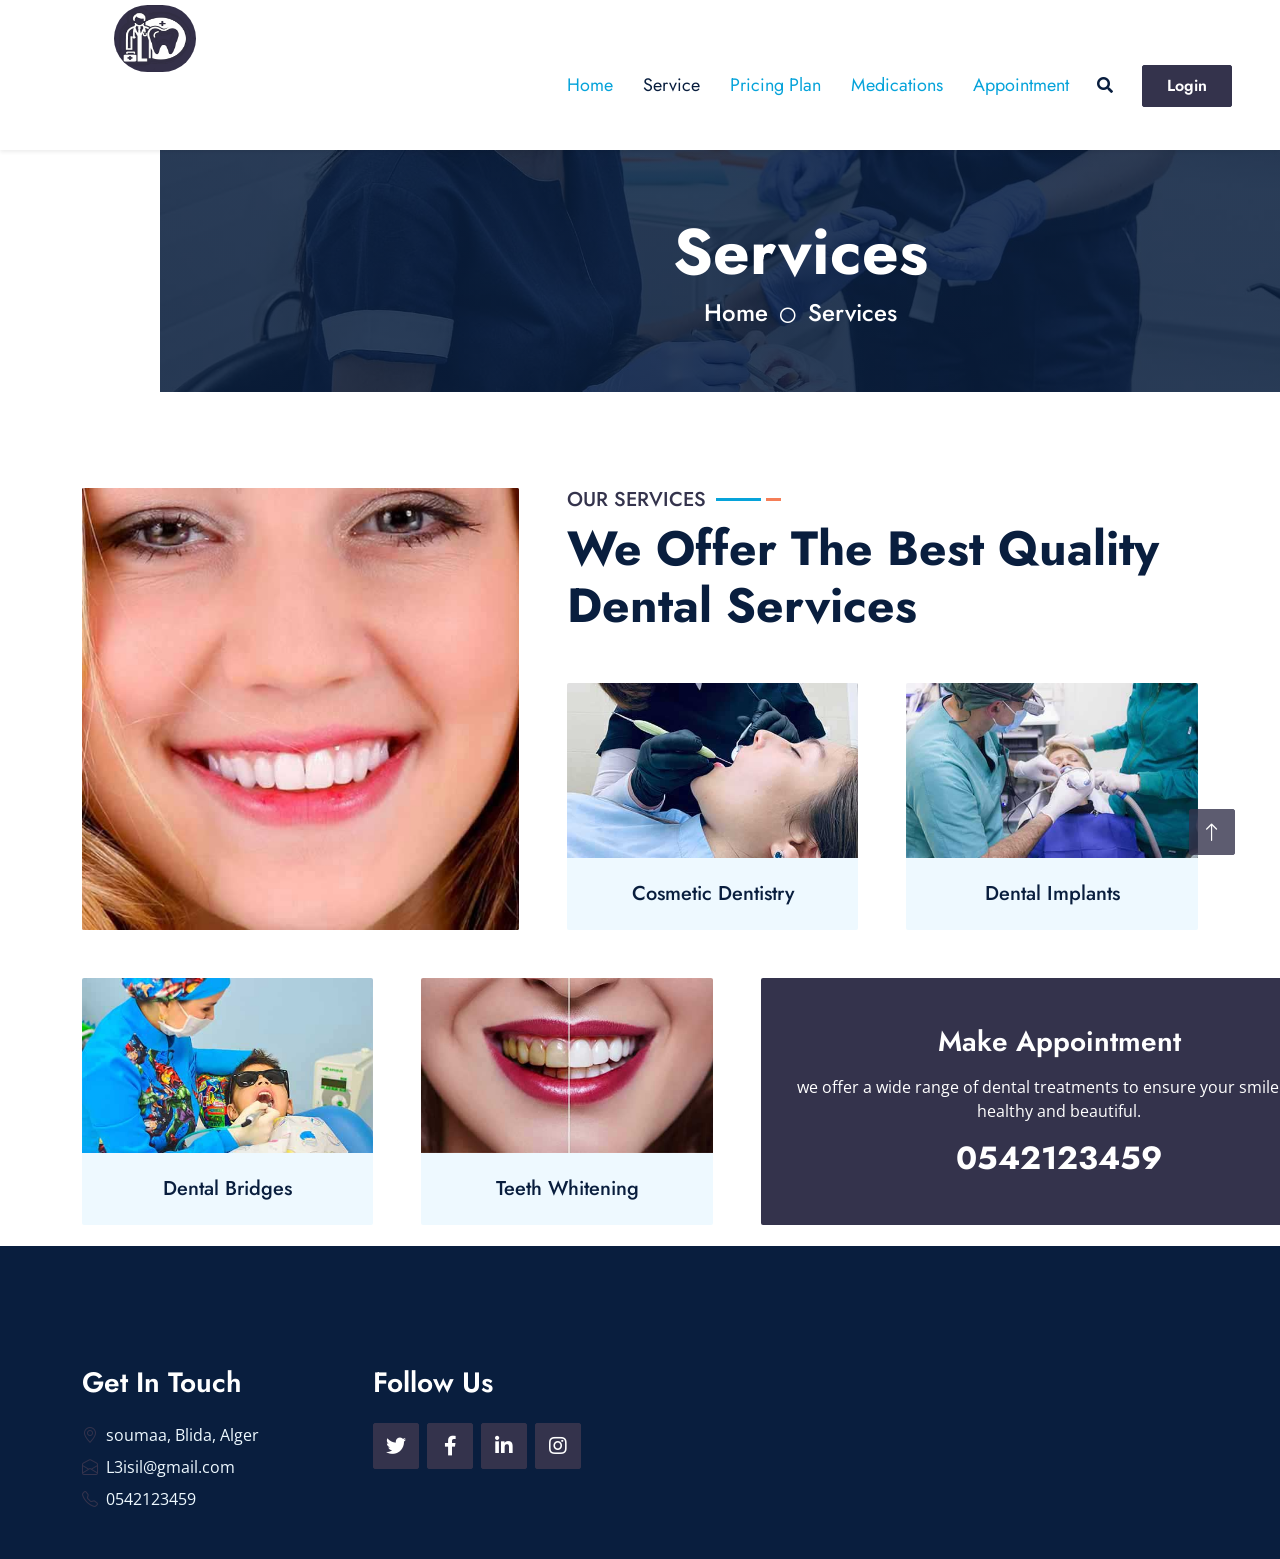
<file: dental-clinic/service.html>
<!DOCTYPE html>
<html lang="en">

<head>
    <meta charset="utf-8">
    <title>DentCare - Dental Clinic Website Template</title>
    <meta content="width=device-width, initial-scale=1.0" name="viewport">
    <meta content="Free HTML Templates" name="keywords">
    <meta content="Free HTML Templates" name="description">

    <!-- Favicon -->
    <link href="img/favicon.ico" rel="icon">

    <!-- Google Web Fonts -->
    <link rel="preconnect" href="https://fonts.gstatic.com">
    <link href="https://fonts.googleapis.com/css2?family=Jost:wght@500;600;700&family=Open+Sans:wght@400;600&display=swap" rel="stylesheet"> 

    <!-- Icon Font Stylesheet -->
    <link href="https://cdnjs.cloudflare.com/ajax/libs/font-awesome/5.10.0/css/all.min.css" rel="stylesheet">
    <link href="https://cdn.jsdelivr.net/npm/bootstrap-icons@1.4.1/font/bootstrap-icons.css" rel="stylesheet">

    <!-- Libraries Stylesheet -->
    <link href="lib/owlcarousel/assets/owl.carousel.min.css" rel="stylesheet">
    <link href="lib/animate/animate.min.css" rel="stylesheet">
    <link href="lib/tempusdominus/css/tempusdominus-bootstrap-4.min.css" rel="stylesheet" />
    <link href="lib/twentytwenty/twentytwenty.css" rel="stylesheet" />

    <!-- Customized Bootstrap Stylesheet -->
    <link href="css/bootstrap.min.css" rel="stylesheet">

    <!-- Template Stylesheet -->
    <link href="css/style.css" rel="stylesheet">
</head>

<body>
    <!-- Spinner Start -->
    <div id="spinner" class="show bg-white position-fixed translate-middle w-100 vh-100 top-50 start-50 d-flex align-items-center justify-content-center">
        <div class="spinner-grow text-primary m-1" role="status">
            <span class="sr-only">Loading...</span>
        </div>
        <div class="spinner-grow text-dark m-1" role="status">
            <span class="sr-only">Loading...</span>
        </div>
        <div class="spinner-grow text-secondary m-1" role="status">
            <span class="sr-only">Loading...</span>
        </div>
    </div>
    <!-- Spinner End -->


    
    <!-- Topbar End -->


    <!-- Navbar Start -->
    <nav class="navbar navbar-expand-lg bg-white navbar-light shadow-sm px-5 py-3 py-lg-0">
        <a href="index.html" class="navbar-brand p-0">
            <img class="nav_brand" src="img/462560022_889697156699744_7086023414157412340_n.jpg" alt="">
            
        </a>
        <button class="navbar-toggler" type="button" data-bs-toggle="collapse" data-bs-target="#navbarCollapse">
            <span class="navbar-toggler-icon"></span>
        </button>
        <div class="collapse navbar-collapse" id="navbarCollapse">
            <div class="navbar-nav ms-auto py-0">
                <a href="index.html" class="nav-item nav-link active">Home</a>
                
                <a href="service.html" class="nav-item nav-link">Service</a>
                <a href="price.html" class="nav-item nav-link active">Pricing Plan</a>
                        <a href="team.html" class="nav-item nav-link active">Medications</a>
                        <a href="appointment.html" class="nav-item nav-link active">Appointment</a>
                <div class="nav-item dropdown">
                    
                    <div class="dropdown-menu m-0">
                        <a href="price.html" class="dropdown-item">Pricing Plan</a>
                        <a href="team.html" class="dropdown-item">Our Dentist</a>
                        <a href="appointment.html" class="dropdown-item">Appointment</a>
                    </div>
                </div>
                
            </div>
            <button type="button" class="btn text-dark" data-bs-toggle="modal" data-bs-target="#searchModal"><i class="fa fa-search"></i></button>
            <a href="login.html" class="btn btn-primary py-2 px-4 ms-3" id="loginButton">Login</a>
            <a  href="login.html" class="btn btn-primary py-2 px-4 ms-3" id="signOutButton" onclick="signOut()" style="display:none" >Logout</a>
        </div>
    </nav>
    <!-- Navbar End -->


    <!-- Full Screen Search Start -->
    <div class="modal fade" id="searchModal" tabindex="-1">
        <div class="modal-dialog modal-fullscreen">
            <div class="modal-content" style="background: rgba(9, 30, 62, .7);">
                <div class="modal-header border-0">
                    <button type="button" class="btn bg-white btn-close" data-bs-dismiss="modal" aria-label="Close"></button>
                </div>
                <div class="modal-body d-flex align-items-center justify-content-center">
                    <div class="input-group" style="max-width: 600px;">
                        <input type="text" class="form-control bg-transparent border-primary p-3" placeholder="Type search keyword">
                        <button class="btn btn-primary px-4"><i class="bi bi-search"></i></button>
                    </div>
                </div>
            </div>
        </div>
    </div>
    <!-- Full Screen Search End -->


    <!-- Hero Start -->
    <div class="container-fluid bg-primary py-5 hero-header mb-5">
        <div class="row py-3">
            <div class="col-12 text-center">
                <h1 class="display-3 text-white animated zoomIn">Services</h1>
                <a href="" class="h4 text-white">Home</a>
                <i class="far fa-circle text-white px-2"></i>
                <a href="" class="h4 text-white">Services</a>
            </div>
        </div>
    </div>
    <!-- Hero End -->


    <!-- Service Start -->
    <div class="container-fluid py-5 wow fadeInUp" data-wow-delay="0.1s">
        <div class="container">
            <div class="row g-5 mb-5">
                <div class="col-lg-5 wow zoomIn" data-wow-delay="0.3s" style="min-height: 400px;">
                    <div class="twentytwenty-container position-relative h-100 rounded overflow-hidden">
                        <img class="position-absolute w-100 h-100" src="img/before.jpg" style="object-fit: cover;">
                        <img class="position-absolute w-100 h-100" src="img/after.jpg" style="object-fit: cover;">
                    </div>
                </div>
                <div class="col-lg-7">
                    <div class="section-title mb-5">
                        <h5 class="position-relative d-inline-block text-primary text-uppercase">Our Services</h5>
                        <h1 class="display-5 mb-0">We Offer The Best Quality Dental Services</h1>
                    </div>
                    <div class="row g-5">
                        <div class="col-md-6 service-item wow zoomIn" data-wow-delay="0.6s">
                            <div class="rounded-top overflow-hidden">
                                <img class="img-fluid" src="img/service-1.jpg" alt="">
                            </div>
                            <div class="position-relative bg-light rounded-bottom text-center p-4">
                                <h5 class="m-0">Cosmetic Dentistry</h5>
                            </div>
                        </div>
                        <div class="col-md-6 service-item wow zoomIn" data-wow-delay="0.9s">
                            <div class="rounded-top overflow-hidden">
                                <img class="img-fluid" src="img/service-2.jpg" alt="">
                            </div>
                            <div class="position-relative bg-light rounded-bottom text-center p-4">
                                <h5 class="m-0">Dental Implants</h5>
                            </div>
                        </div>
                    </div>
                </div>
            </div>
            <div class="row g-5 wow fadeInUp" data-wow-delay="0.1s">
                <div class="col-lg-7">
                    <div class="row g-5">
                        <div class="col-md-6 service-item wow zoomIn" data-wow-delay="0.3s">
                            <div class="rounded-top overflow-hidden">
                                <img class="img-fluid" src="img/service-3.jpg" alt="">
                            </div>
                            <div class="position-relative bg-light rounded-bottom text-center p-4">
                                <h5 class="m-0">Dental Bridges</h5>
                            </div>
                        </div>
                        <div class="col-md-6 service-item wow zoomIn" data-wow-delay="0.6s">
                            <div class="rounded-top overflow-hidden">
                                <img class="img-fluid" src="img/service-4.jpg" alt="">
                            </div>
                            <div class="position-relative bg-light rounded-bottom text-center p-4">
                                <h5 class="m-0">Teeth Whitening</h5>
                            </div>
                        </div>
                    </div>
                </div>
                <div class="col-lg-5 service-item wow zoomIn" data-wow-delay="0.9s">
                    <div class="position-relative bg-primary rounded h-100 d-flex flex-column align-items-center justify-content-center text-center p-4">
                        <h3 class="text-white mb-3">Make Appointment</h3>
                        <p class="text-white mb-3">we offer a wide range of dental treatments to ensure your smile stays healthy and beautiful.</p>
                        <h2 class="text-white mb-0">0542123459</h2>
                    </div>
                </div>
            </div>
        </div>
    </div>
    <!-- Service End -->
    

    <!-- Newsletter Start -->
    <div class="container-fluid position-relative pt-5 wow fadeInUp" data-wow-delay="0.1s" style="z-index: 1;">
        <div class="container">
            
        </div>
    </div>
    <!-- Newsletter End -->
    

    <!-- Footer Start -->
    <div class="container-fluid bg-dark text-light py-5 wow fadeInUp" data-wow-delay="0.3s" style="margin-top: -75px;">
        <div class="container pt-5">
            <div class="row g-5 pt-4">
                
                
                <div class="col-lg-3 col-md-6">
                    <h3 class="text-white mb-4">Get In Touch</h3>
                    <p class="mb-2"><i class="bi bi-geo-alt text-primary me-2"></i>soumaa, Blida, Alger</p>
                    <p class="mb-2"><i class="bi bi-envelope-open text-primary me-2"></i>L3isil@gmail.com</p>
                    <p class="mb-0"><i class="bi bi-telephone text-primary me-2"></i>0542123459
                    </p>
                </div>
                <div class="col-lg-3 col-md-6">
                    <h3 class="text-white mb-4">Follow Us</h3>
                    <div class="d-flex">
                        <a class="btn btn-lg btn-primary btn-lg-square rounded me-2" href="#"><i class="fab fa-twitter fw-normal"></i></a>
                        <a class="btn btn-lg btn-primary btn-lg-square rounded me-2" href="#"><i class="fab fa-facebook-f fw-normal"></i></a>
                        <a class="btn btn-lg btn-primary btn-lg-square rounded me-2" href="#"><i class="fab fa-linkedin-in fw-normal"></i></a>
                        <a class="btn btn-lg btn-primary btn-lg-square rounded" href="#"><i class="fab fa-instagram fw-normal"></i></a>
                    </div>
                </div>
            </div>
        </div>
    </div>
    
    <!-- Footer End -->


    <!-- Back to Top -->
    <a href="#" class="btn btn-lg btn-primary btn-lg-square rounded back-to-top"><i class="bi bi-arrow-up"></i></a>


    <!-- JavaScript Libraries -->
    <script src="https://code.jquery.com/jquery-3.4.1.min.js"></script>
    <script src="https://cdn.jsdelivr.net/npm/bootstrap@5.0.0/dist/js/bootstrap.bundle.min.js"></script>
    <script src="lib/wow/wow.min.js"></script>
    <script src="lib/easing/easing.min.js"></script>
    <script src="lib/waypoints/waypoints.min.js"></script>
    <script src="lib/owlcarousel/owl.carousel.min.js"></script>
    <script src="lib/tempusdominus/js/moment.min.js"></script>
    <script src="lib/tempusdominus/js/moment-timezone.min.js"></script>
    <script src="lib/tempusdominus/js/tempusdominus-bootstrap-4.min.js"></script>
    <script src="lib/twentytwenty/jquery.event.move.js"></script>
    <script src="lib/twentytwenty/jquery.twentytwenty.js"></script>

    <!-- Template Javascript -->
    <script src="js/main.js"></script>
    <script src="js/main.js"></script>

   <script>window.onload = function() {
    const isLoggedIn = localStorage.getItem('isLoggedIn');
    console.log("isLoggedIn:", isLoggedIn); // Debugging line
    if (isLoggedIn === 'true') {
        // Show the sign-out button if logged in
        const signOutButton = document.getElementById('signOutButton');
        if (signOutButton) {
            signOutButton.style.display = 'block';
        }

        // Hide the login button if logged in
        const loginButton = document.getElementById('loginButton');
        if (loginButton) {
            loginButton.style.display = 'none';
        }
    } else {
        // Redirect to login page if not logged in (only for appointment page)
        if (window.location.pathname.includes('appointment.html')) {
            window.location.href = 'login.html';
        }
    }
};

function signOut() {
    // Remove the login status from localStorage
    localStorage.removeItem('isLoggedIn');
    // Redirect to the login page
    window.location.href = 'login.html';
}</script>
</body>

</html>
</file>
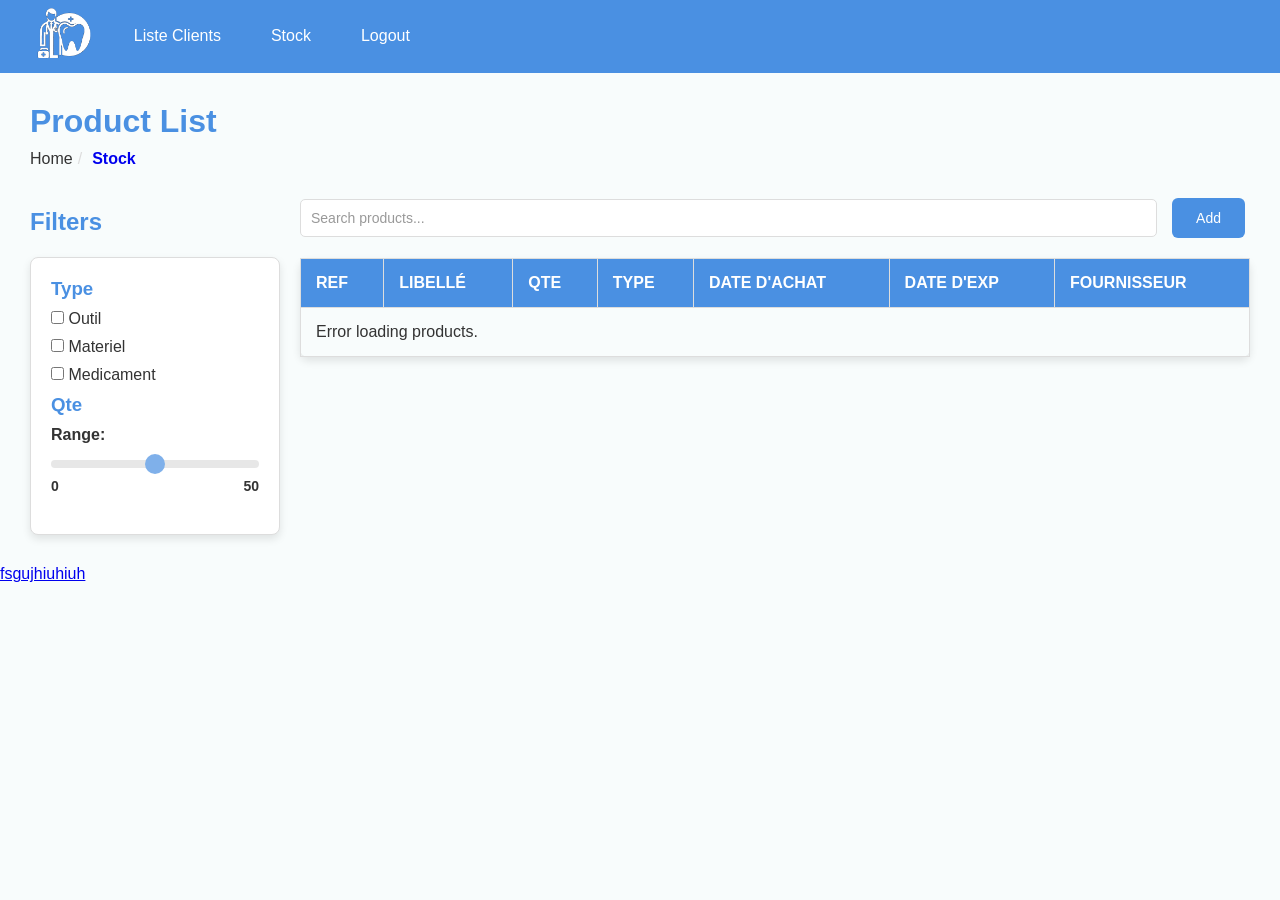
<file: dental-clinic/Stock.html>
<!DOCTYPE html>
<html lang="en">
<head>
    <meta charset="UTF-8">
    <meta name="viewport" content="width=device-width, initial-scale=1.0">
    <title>Liste Produits</title>
    <link rel="stylesheet" href="https://cdnjs.cloudflare.com/ajax/libs/font-awesome/5.15.3/css/all.min.css">
    <link rel="stylesheet" href="Stock.css">
<body>
    <ul class="Nav">
        <a href="./Stock.html" style="padding: 0; " onmouseover="this.style.backgroundColor='transparent'">
            <img class="logo"  src="LOGO.png" alt="Logo">
        </a>
            <li><a href="./client.html">Liste Clients</a></li>
        <li><a href="Stock.html">Stock</a></li>
        <a  href="login.html" class="btn btn-primary py-2 px-4 ms-3" id="signOutButton" onclick="signOut()">Logout</a>
    </ul>
    <div class="containerr">
        <h1>Product List</h1>
        <nav aria-label="breadcrumb">
            <ul class="breadcrumb">
                <li>Home</a></li>
                <li><a href="./Stock.html">Stock</a></li>
            </ul>
        </nav>


        <div class="container">
            <div class="filt">
                <h2>Filters</h2>
                <div class="filter-bar">
                    <h3>Type</h3>
                    <label><input type="checkbox" value="Outil"> Outil</label>
                    <label><input type="checkbox" value="Materiel"> Materiel</label>
                    <label><input type="checkbox" value="Medicament"> Medicament</label>

                    <h3>Qte</h3>
                    <div class="qte-slider">
                        <label for="qteRange">Range:</label>
                        <input type="range" id="qteRange" min="0" max="100" value="50">
                        <div class="slider-values">
                            <span id="minValue">0</span>
                            <span id="maxValue">50</span>
                        </div>
                    </div>
                </div>
            </div>

            <div class="table-container">
                <div class="search-container">
                    <input type="text" id="search" placeholder="Search products...">
                    <button id="addButton" class="button">Add</button>
                </div>

                <table id="productTable">
                    <thead>
                        <tr>
                            <th>Ref</th>
                            <th>Libellé</th>
                            <th>Qte</th>
                            <th>Type</th>
                            <th>Date d'achat</th>
                            <th>Date d'Exp</th>
                            <th>Fournisseur</th>
                        </tr>
                    </thead>
                    <tbody></tbody>
                </table>
            </div>
        </div>
    </div>

    <!-- Product Details Modal -->
    <div id="productDetailsModal" class="modal">
        <div class="modal-content">
            <span id="detailsClose" class="close">&times;</span>
            <h2>Product Details</h2>
            <div class="details-content">
                <p><strong>Ref:</strong> <span id="detailsRef"></span></p>
                <p><strong>Libellé:</strong> <span id="detailsLibelle"></span></p>
                <p><strong>Qte:</strong> <span id="detailsQte"></span></p>
                <p><strong>Type:</strong> <span id="detailsType"></span></p>
                <p><strong>Date d'achat:</strong> <span id="detailsDateAchat"></span></p>
                <p><strong>Date d'Exp:</strong> <span id="detailsDateExp"></span></p>
                <p><strong>Fournisseur:</strong> <span id="detailsFournisseur"></span></p>
            </div>
            <div class="button-container">
                <button id="editButton" class="button">Edit</button>
                <button id="deleteButton" class="button button-red">Delete</button>
            </div>
        </div>
    </div>

    <div id="editProductModal" class="modal">
        <div class="modal-content">
            <span id="editClose" class="close">&times;</span>
            <h2>Edit Product</h2>
            <label for="modalRef">Ref:</label>
            <input type="text" id="modalRef">
            <label for="modalLibelle">Libellé:</label>
            <input type="text" id="modalLibelle">
            <label for="modalQte">Qte:</label>
            <input type="number" id="modalQte">
            <label for="modalType">Type:</label>
            <select id="modalType">
                <option value="" disabled selected>Choisissez un type:</option>
                <option value="Medicament">Medicament</option>
                <option value="Materiel">Materiel</option>
                <option value="Outil">Outil</option>
            </select>
            <label for="modalFournisseur">Fournisseur:</label>
            <input type="text" id="modalFournisseur">
            <div id="expirationDateContainer">
                <label for="modalDateExp">Date d'expiration:</label>
                <input type="date" id="modalDateExp">
            </div>
            <input type="hidden" id="modalDateAchat">
            <div class="button-container">
                <button id="saveButton" class="button">Save</button>
                <button class="button" onclick="document.getElementById('editProductModal').style.display='none'">Cancel</button>
            </div>
        </div>
    </div>






<a href="login.html">fsgujhiuhiuh</a>



    <script src="Stock.js"></script>
    </body>
    </html>
</file>
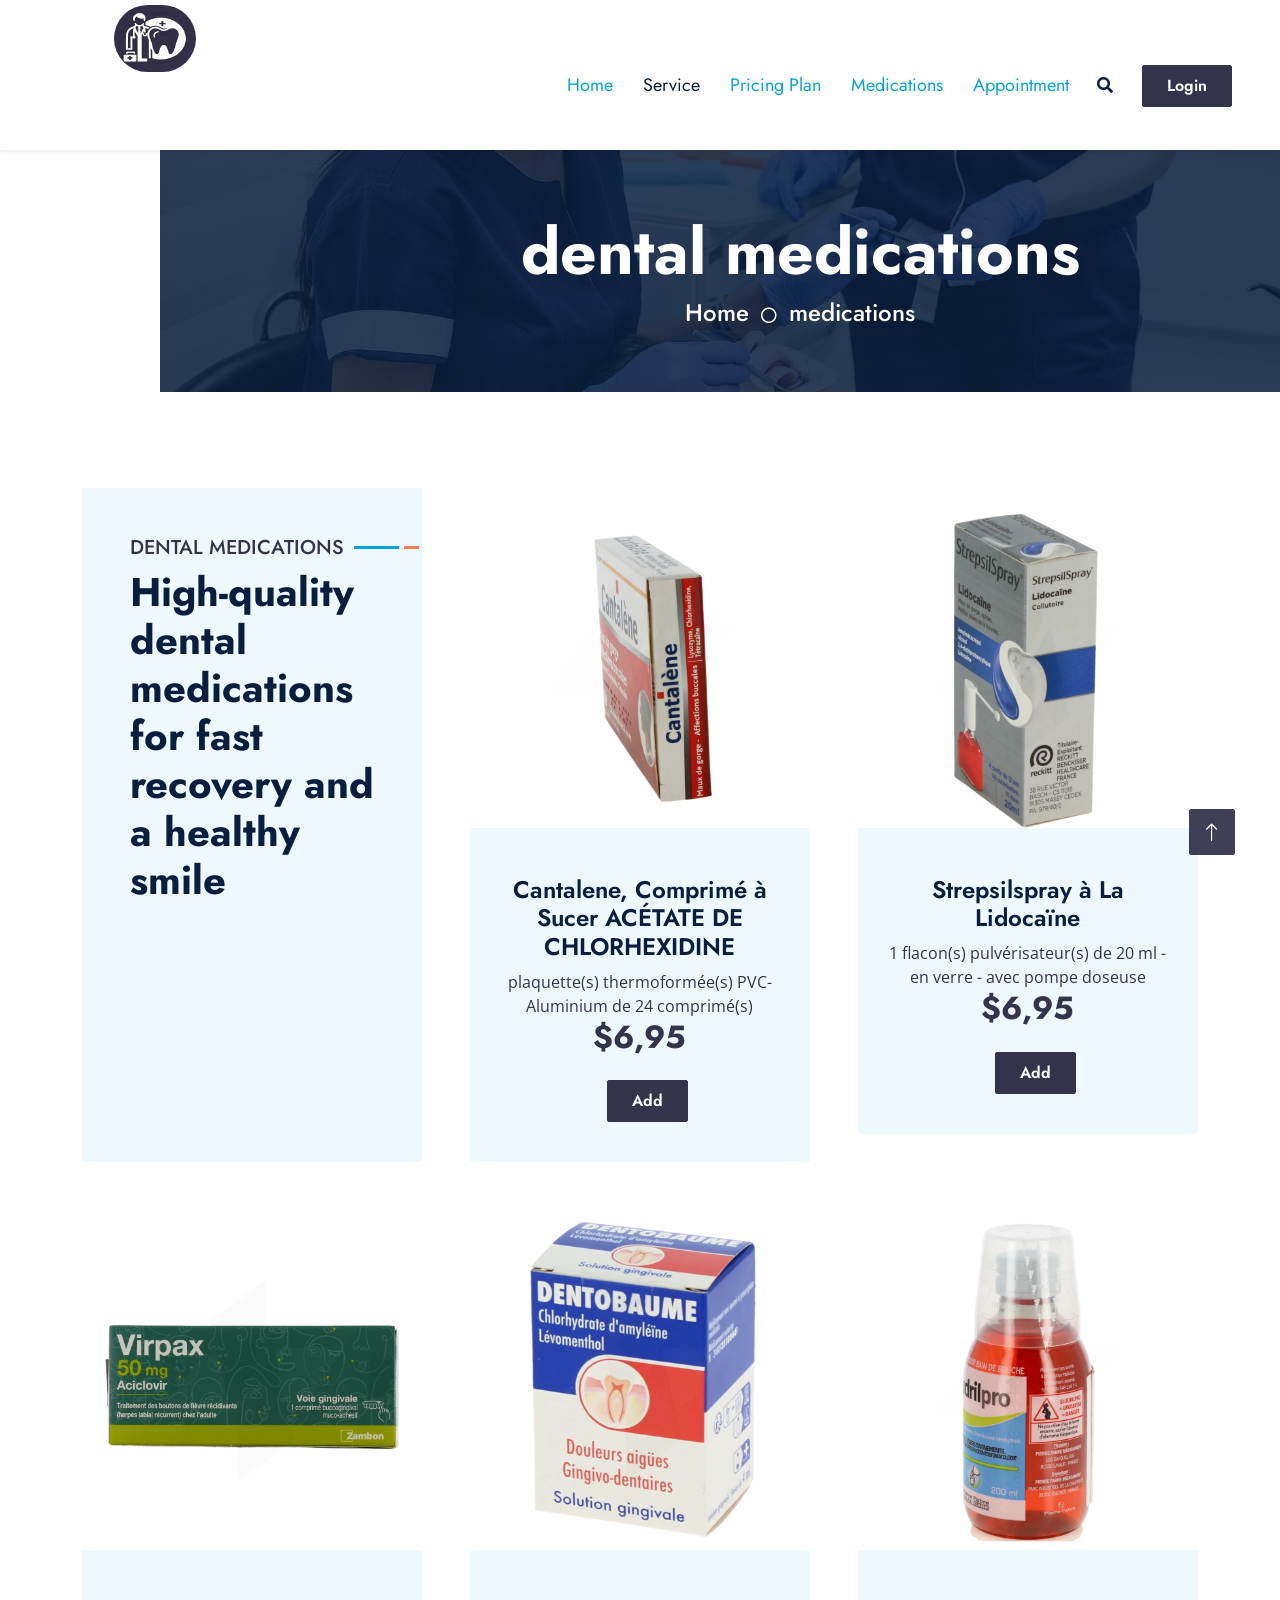
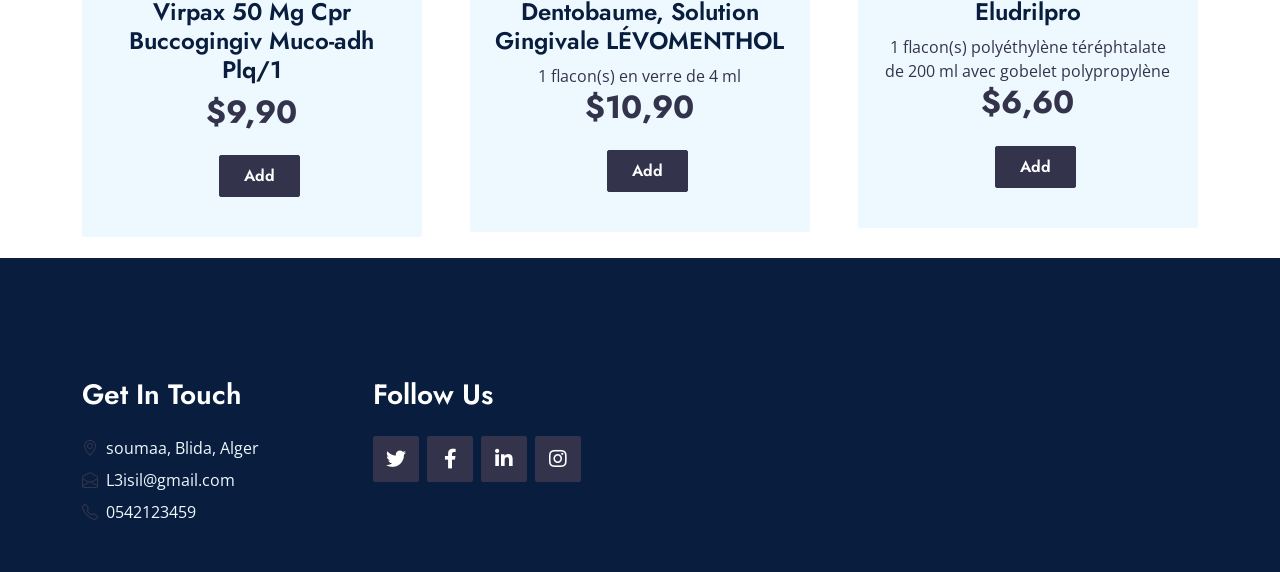
<file: dental-clinic/team.html>
<!DOCTYPE html>
<html lang="en">

<head>
    <meta charset="utf-8">
    <title>DentCare - Dental Clinic Website Template</title>
    <meta content="width=device-width, initial-scale=1.0" name="viewport">
    <meta content="Free HTML Templates" name="keywords">
    <meta content="Free HTML Templates" name="description">

    <!-- Favicon -->
    <link href="img/favicon.ico" rel="icon">

    <!-- Google Web Fonts -->
    <link rel="preconnect" href="https://fonts.gstatic.com">
    <link href="https://fonts.googleapis.com/css2?family=Jost:wght@500;600;700&family=Open+Sans:wght@400;600&display=swap" rel="stylesheet"> 

    <!-- Icon Font Stylesheet -->
    <link href="https://cdnjs.cloudflare.com/ajax/libs/font-awesome/5.10.0/css/all.min.css" rel="stylesheet">
    <link href="https://cdn.jsdelivr.net/npm/bootstrap-icons@1.4.1/font/bootstrap-icons.css" rel="stylesheet">

    <!-- Libraries Stylesheet -->
    <link href="lib/owlcarousel/assets/owl.carousel.min.css" rel="stylesheet">
    <link href="lib/animate/animate.min.css" rel="stylesheet">
    <link href="lib/tempusdominus/css/tempusdominus-bootstrap-4.min.css" rel="stylesheet" />
    <link href="lib/twentytwenty/twentytwenty.css" rel="stylesheet" />

    <!-- Customized Bootstrap Stylesheet -->
    <link href="css/bootstrap.min.css" rel="stylesheet">

    <!-- Template Stylesheet -->
    <link href="css/style.css" rel="stylesheet">
</head>

<body>
    <!-- Spinner Start -->
    <div id="spinner" class="show bg-white position-fixed translate-middle w-100 vh-100 top-50 start-50 d-flex align-items-center justify-content-center">
        <div class="spinner-grow text-primary m-1" role="status">
            <span class="sr-only">Loading...</span>
        </div>
        <div class="spinner-grow text-dark m-1" role="status">
            <span class="sr-only">Loading...</span>
        </div>
        <div class="spinner-grow text-secondary m-1" role="status">
            <span class="sr-only">Loading...</span>
        </div>
    </div>
    <!-- Spinner End -->


   
       
    <!-- Topbar End -->


    <!-- Navbar Start -->
    <nav class="navbar navbar-expand-lg bg-white navbar-light shadow-sm px-5 py-3 py-lg-0">
        <a href="index.html" class="navbar-brand p-0">
            <img class="nav_brand" src="img/462560022_889697156699744_7086023414157412340_n.jpg" alt="">
            
        </a>
        <button class="navbar-toggler" type="button" data-bs-toggle="collapse" data-bs-target="#navbarCollapse">
            <span class="navbar-toggler-icon"></span>
        </button>
        <div class="collapse navbar-collapse" id="navbarCollapse">
            <div class="navbar-nav ms-auto py-0">
                <a href="index.html" class="nav-item nav-link active">Home</a>
                
                <a href="service.html" class="nav-item nav-link">Service</a>
                <a href="price.html" class="nav-item nav-link active">Pricing Plan</a>
                        <a href="team.html" class="nav-item nav-link active">Medications</a>
                        <a href="appointment.html" class="nav-item nav-link active">Appointment</a>
                <div class="nav-item dropdown">
                    
                    <div class="dropdown-menu m-0">
                        <a href="price.html" class="dropdown-item">Pricing Plan</a>
                        <a href="team.html" class="dropdown-item">Our Dentist</a>
                        <a href="appointment.html" class="dropdown-item">Appointment</a>
                    </div>
                </div>
                
            </div>
            <button type="button" class="btn text-dark" data-bs-toggle="modal" data-bs-target="#searchModal"><i class="fa fa-search"></i></button>
            <a href="login.html" class="btn btn-primary py-2 px-4 ms-3" id="loginButton">Login</a>
            <a  href="login.html" class="btn btn-primary py-2 px-4 ms-3" id="signOutButton" onclick="signOut()" style="display:none" >Logout</a>
        </div>
    </nav>
    <!-- Navbar End -->


    <!-- Full Screen Search Start -->
    <div class="modal fade" id="searchModal" tabindex="-1">
        <div class="modal-dialog modal-fullscreen">
            <div class="modal-content" style="background: rgba(9, 30, 62, .7);">
                <div class="modal-header border-0">
                    <button type="button" class="btn bg-white btn-close" data-bs-dismiss="modal" aria-label="Close"></button>
                </div>
                <div class="modal-body d-flex align-items-center justify-content-center">
                    <div class="input-group" style="max-width: 600px;">
                        <input type="text" class="form-control bg-transparent border-primary p-3" placeholder="Type search keyword">
                        <button class="btn btn-primary px-4"><i class="bi bi-search"></i></button>
                    </div>
                </div>
            </div>
        </div>
    </div>
    <!-- Full Screen Search End -->


    <!-- Hero Start -->
    <div class="container-fluid bg-primary py-5 hero-header mb-5">
        <div class="row py-3">
            <div class="col-12 text-center">
                <h1 class="display-3 text-white animated zoomIn">dental medications</h1>
                <a href="" class="h4 text-white">Home</a>
                <i class="far fa-circle text-white px-2"></i>
                <a href="" class="h4 text-white">medications</a>
            </div>
        </div>
    </div>
    <!-- Hero End -->


    <!-- Team Start -->
    <div class="container-fluid py-5">
        <div class="container">
            <div class="row g-5">
                <div class="col-lg-4 wow slideInUp" data-wow-delay="0.1s">
                    <div class="section-title bg-light rounded h-100 p-5">
                        <h5 class="position-relative d-inline-block text-primary text-uppercase">dental medications</h5>
                        <h1 class="display-6 mb-4">High-quality dental medications for fast recovery and a healthy smile</h1>
                        
                    </div>
                </div>
                <div class="col-lg-4 wow slideInUp" data-wow-delay="0.3s">
                    <div class="team-item">
                        <div class="position-relative rounded-top" style="z-index: 1;">
                            <img class="img-fluid rounded-top w-100" src="img/2.webp" alt="">
                           
                        </div>
                        <div class="team-text position-relative bg-light text-center rounded-bottom p-4 pt-5">
                            <h4 class="mb-2">Cantalene, Comprimé à Sucer
                                ACÉTATE DE CHLORHEXIDINE</h4>
                            <p class="text-primary mb-0">plaquette(s) thermoformée(s) PVC-Aluminium de 24 comprimé(s)
                                <h2 class="text-primary m-0">$6,95</h2>
                                    <br>
                                <button id="bookAppointmentButton5" class="btn btn-primary py-2 px-4 ms-3">Add</button>
                            </p>
                        </div>
                    </div>
                </div>
                <div class="col-lg-4 wow slideInUp" data-wow-delay="0.6s">
                    <div class="team-item">
                        <div class="position-relative rounded-top" style="z-index: 1;">
                            <img class="img-fluid rounded-top w-100" src="img/3.webp" alt="">
                            
                        </div>
                        <div class="team-text position-relative bg-light text-center rounded-bottom p-4 pt-5">
                            <h4 class="mb-2">Strepsilspray à La Lidocaïne</h4>
                            <p class="text-primary mb-0">1 flacon(s) pulvérisateur(s) de 20 ml - en verre - avec pompe doseuse
                                <h2 class="text-primary m-0">$6,95</h2>
                                    <br>
                                <button id="bookAppointmentButton3" class="btn btn-primary py-2 px-4 ms-3">Add</button>
                            </p>
                        </div>
                    </div>
                </div>
                <div class="col-lg-4 wow slideInUp" data-wow-delay="0.1s">
                    <div class="team-item">
                        <div class="position-relative rounded-top" style="z-index: 1;">
                            <img class="img-fluid rounded-top w-100" src="img/4.webp" alt="">
                            
                        </div>
                        <div class="team-text position-relative bg-light text-center rounded-bottom p-4 pt-5">
                            <h4 class="mb-2">Virpax 50 Mg Cpr Buccogingiv Muco-adh Plq/1</h4>
                            <p class="text-primary mb-0">
                                <h2 class="text-primary m-0">$9,90</h2>
                                    <br>
                                <button id="bookAppointmentButton2" class="btn btn-primary py-2 px-4 ms-3">Add</button>
                            </p>
                        </div>
                    </div>
                </div>
                <div class="col-lg-4 wow slideInUp" data-wow-delay="0.3s">
                    <div class="team-item">
                        <div class="position-relative rounded-top" style="z-index: 1;">
                            <img class="img-fluid rounded-top w-100" src="img/5.webp" alt="">
                            
                        </div>
                        <div class="team-text position-relative bg-light text-center rounded-bottom p-4 pt-5">
                            <h4 class="mb-2">Dentobaume, Solution Gingivale
                                LÉVOMENTHOL</h4>
                            <p class="text-primary mb-0">1 flacon(s) en verre de 4 ml
                                <h2 class="text-primary m-0">$10,90</h2>
                                    <br>
                                <button id="bookAppointmentButton1" class="btn btn-primary py-2 px-4 ms-3">Add</button>
                            </p>
                        </div>
                    </div>
                </div>
                <div class="col-lg-4 wow slideInUp" data-wow-delay="0.6s">
                    <div class="team-item">
                        <div class="position-relative rounded-top" style="z-index: 1;">
                            <img class="img-fluid rounded-top w-100" src="img/6.webp" alt="">
                            
                        </div>
                        <div class="team-text position-relative bg-light text-center rounded-bottom p-4 pt-5">
                            <h4 class="mb-2">Eludrilpro</h4>
                            <p class="text-primary mb-0">1 flacon(s) polyéthylène téréphtalate de 200 ml avec gobelet polypropylène
                                <h2 class="text-primary m-0">$6,60</h2>
                                    <br>
                                <button id="bookAppointmentButton4" class="btn btn-primary py-2 px-4 ms-3">Add</button>
                            </p>
                        </div>
                    </div>
                </div>
            </div>
        </div>
    </div>
    <!-- Team End -->
    

    <!-- Newsletter Start -->
    <div class="container-fluid position-relative pt-5 wow fadeInUp" data-wow-delay="0.1s" style="z-index: 1;">
        <div class="container">
            
        </div>
    </div>
    <!-- Newsletter End -->
    

    <!-- Footer Start -->
    <div class="container-fluid bg-dark text-light py-5 wow fadeInUp" data-wow-delay="0.3s" style="margin-top: -75px;">
        <div class="container pt-5">
            <div class="row g-5 pt-4">
                
                
                <div class="col-lg-3 col-md-6">
                    <h3 class="text-white mb-4">Get In Touch</h3>
                    <p class="mb-2"><i class="bi bi-geo-alt text-primary me-2"></i>soumaa, Blida, Alger</p>
                    <p class="mb-2"><i class="bi bi-envelope-open text-primary me-2"></i>L3isil@gmail.com</p>
                    <p class="mb-0"><i class="bi bi-telephone text-primary me-2"></i>0542123459
                    </p>
                </div>
                <div class="col-lg-3 col-md-6">
                    <h3 class="text-white mb-4">Follow Us</h3>
                    <div class="d-flex">
                        <a class="btn btn-lg btn-primary btn-lg-square rounded me-2" href="#"><i class="fab fa-twitter fw-normal"></i></a>
                        <a class="btn btn-lg btn-primary btn-lg-square rounded me-2" href="#"><i class="fab fa-facebook-f fw-normal"></i></a>
                        <a class="btn btn-lg btn-primary btn-lg-square rounded me-2" href="#"><i class="fab fa-linkedin-in fw-normal"></i></a>
                        <a class="btn btn-lg btn-primary btn-lg-square rounded" href="#"><i class="fab fa-instagram fw-normal"></i></a>
                    </div>
                </div>
            </div>
        </div>
    </div>
    
    <!-- Footer End -->


    <!-- Back to Top -->
    <a href="#" class="btn btn-lg btn-primary btn-lg-square rounded back-to-top"><i class="bi bi-arrow-up"></i></a>


    <!-- JavaScript Libraries -->
    <script src="https://code.jquery.com/jquery-3.4.1.min.js"></script>
    <script src="https://cdn.jsdelivr.net/npm/bootstrap@5.0.0/dist/js/bootstrap.bundle.min.js"></script>
    <script src="lib/wow/wow.min.js"></script>
    <script src="lib/easing/easing.min.js"></script>
    <script src="lib/waypoints/waypoints.min.js"></script>
    <script src="lib/owlcarousel/owl.carousel.min.js"></script>
    <script src="lib/tempusdominus/js/moment.min.js"></script>
    <script src="lib/tempusdominus/js/moment-timezone.min.js"></script>
    <script src="lib/tempusdominus/js/tempusdominus-bootstrap-4.min.js"></script>
    <script src="lib/twentytwenty/jquery.event.move.js"></script>
    <script src="lib/twentytwenty/jquery.twentytwenty.js"></script>

    <!-- Template Javascript -->
    <script src="js/main.js"></script>
    <script src="js/main.js"></script>

   <script>window.onload = function() {
    const isLoggedIn = localStorage.getItem('isLoggedIn');
    console.log("isLoggedIn:", isLoggedIn); // Debugging line
    if (isLoggedIn === 'true') {
        // Show the sign-out button if logged in
        const signOutButton = document.getElementById('signOutButton');
        if (signOutButton) {
            signOutButton.style.display = 'block';
        }

        // Hide the login button if logged in
        const loginButton = document.getElementById('loginButton');
        if (loginButton) {
            loginButton.style.display = 'none';
        }
    } else {
        // Redirect to login page if not logged in (only for appointment page)
        if (window.location.pathname.includes('appointment.html')) {
            window.location.href = 'login.html';
        }
    }
};


window.onload = function() {
    const isLoggedIn = localStorage.getItem('isLoggedIn');
    if (isLoggedIn === 'true') {
        // Show the sign-out button if logged in
        const signOutButton = document.getElementById('signOutButton');
        if (signOutButton) {
            signOutButton.style.display = 'block';
        }

        // Hide the login button if logged in
        const loginButton = document.getElementById('loginButton');
        if (loginButton) {
            loginButton.style.display = 'none';
        }
    }
};

// Function to handle booking appointment for each button
const buttonIds = [
    'bookAppointmentButton1',
    'bookAppointmentButton2',
    'bookAppointmentButton3',
    'bookAppointmentButton4',
    'bookAppointmentButton5'
];

buttonIds.forEach(buttonId => {
    document.getElementById(buttonId).addEventListener('click', function() {
        const isLoggedIn = localStorage.getItem('isLoggedIn');
        if (isLoggedIn !== 'true') {
            // Redirect to login page if not logged in
            window.location.href = 'login.html';
        } 
    });
});

function signOut() {
    // Remove the login status from localStorage
    localStorage.removeItem('isLoggedIn');
    // Redirect to the login page
    window.location.href = 'login.html';
}</script>
</body>

</html>
</file>
<file: dental-clinic/lib/twentytwenty/twentytwenty.css>
.twentytwenty-horizontal .twentytwenty-handle:before, .twentytwenty-horizontal .twentytwenty-handle:after, .twentytwenty-vertical .twentytwenty-handle:before, .twentytwenty-vertical .twentytwenty-handle:after {
  content: " ";
  display: block;
  background: white;
  position: absolute;
  z-index: 30;
  -webkit-box-shadow: 0px 0px 12px rgba(51, 51, 51, 0.5);
  -moz-box-shadow: 0px 0px 12px rgba(51, 51, 51, 0.5);
  box-shadow: 0px 0px 12px rgba(51, 51, 51, 0.5); }

.twentytwenty-horizontal .twentytwenty-handle:before, .twentytwenty-horizontal .twentytwenty-handle:after {
  width: 3px;
  height: 9999px;
  left: 50%;
  margin-left: -1.5px; }

.twentytwenty-vertical .twentytwenty-handle:before, .twentytwenty-vertical .twentytwenty-handle:after {
  width: 9999px;
  height: 3px;
  top: 50%;
  margin-top: -1.5px; }

.twentytwenty-before-label, .twentytwenty-after-label, .twentytwenty-overlay {
  position: absolute;
  top: 0;
  width: 100%;
  height: 100%; }

.twentytwenty-before-label, .twentytwenty-after-label, .twentytwenty-overlay {
  -webkit-transition-duration: 0.5s;
  -moz-transition-duration: 0.5s;
  transition-duration: 0.5s; }

.twentytwenty-before-label, .twentytwenty-after-label {
  -webkit-transition-property: opacity;
  -moz-transition-property: opacity;
  transition-property: opacity; }

.twentytwenty-before-label:before, .twentytwenty-after-label:before {
  color: white;
  font-size: 13px;
  letter-spacing: 0.1em; }

.twentytwenty-before-label:before, .twentytwenty-after-label:before {
  position: absolute;
  background: rgba(255, 255, 255, 0.2);
  line-height: 38px;
  padding: 0 20px;
  -webkit-border-radius: 2px;
  -moz-border-radius: 2px;
  border-radius: 2px; }

.twentytwenty-horizontal .twentytwenty-before-label:before, .twentytwenty-horizontal .twentytwenty-after-label:before {
  top: 50%;
  margin-top: -19px; }

.twentytwenty-vertical .twentytwenty-before-label:before, .twentytwenty-vertical .twentytwenty-after-label:before {
  left: 50%;
  margin-left: -45px;
  text-align: center;
  width: 90px; }

.twentytwenty-left-arrow, .twentytwenty-right-arrow, .twentytwenty-up-arrow, .twentytwenty-down-arrow {
  width: 0;
  height: 0;
  border: 6px inset transparent;
  position: absolute; }

.twentytwenty-left-arrow, .twentytwenty-right-arrow {
  top: 50%;
  margin-top: -6px; }

.twentytwenty-up-arrow, .twentytwenty-down-arrow {
  left: 50%;
  margin-left: -6px; }

.twentytwenty-container {
  -webkit-box-sizing: content-box;
  -moz-box-sizing: content-box;
  box-sizing: content-box;
  z-index: 0;
  overflow: hidden;
  position: relative;
  -webkit-user-select: none;
  -moz-user-select: none;
  -ms-user-select: none; }
  .twentytwenty-container img {
    max-width: 100%;
    position: absolute;
    top: 0;
    display: block; }
  .twentytwenty-container.active .twentytwenty-overlay, .twentytwenty-container.active :hover.twentytwenty-overlay {
    background: rgba(0, 0, 0, 0); }
    .twentytwenty-container.active .twentytwenty-overlay .twentytwenty-before-label,
    .twentytwenty-container.active .twentytwenty-overlay .twentytwenty-after-label, .twentytwenty-container.active :hover.twentytwenty-overlay .twentytwenty-before-label,
    .twentytwenty-container.active :hover.twentytwenty-overlay .twentytwenty-after-label {
      opacity: 0; }
  .twentytwenty-container * {
    -webkit-box-sizing: content-box;
    -moz-box-sizing: content-box;
    box-sizing: content-box; }

.twentytwenty-before-label {
  opacity: 0; }
  .twentytwenty-before-label:before {
    content: attr(data-content); }

.twentytwenty-after-label {
  opacity: 0; }
  .twentytwenty-after-label:before {
    content: attr(data-content); }

.twentytwenty-horizontal .twentytwenty-before-label:before {
  left: 10px; }

.twentytwenty-horizontal .twentytwenty-after-label:before {
  right: 10px; }

.twentytwenty-vertical .twentytwenty-before-label:before {
  top: 10px; }

.twentytwenty-vertical .twentytwenty-after-label:before {
  bottom: 10px; }

.twentytwenty-overlay {
  -webkit-transition-property: background;
  -moz-transition-property: background;
  transition-property: background;
  background: rgba(0, 0, 0, 0);
  z-index: 25; }
  .twentytwenty-overlay:hover {
    background: rgba(0, 0, 0, 0.5); }
    .twentytwenty-overlay:hover .twentytwenty-after-label {
      opacity: 1; }
    .twentytwenty-overlay:hover .twentytwenty-before-label {
      opacity: 1; }

.twentytwenty-before {
  z-index: 20; }

.twentytwenty-after {
  z-index: 10; }

.twentytwenty-handle {
  height: 38px;
  width: 38px;
  position: absolute;
  left: 50%;
  top: 50%;
  margin-left: -22px;
  margin-top: -22px;
  border: 3px solid white;
  -webkit-border-radius: 1000px;
  -moz-border-radius: 1000px;
  border-radius: 1000px;
  -webkit-box-shadow: 0px 0px 12px rgba(51, 51, 51, 0.5);
  -moz-box-shadow: 0px 0px 12px rgba(51, 51, 51, 0.5);
  box-shadow: 0px 0px 12px rgba(51, 51, 51, 0.5);
  z-index: 40;
  cursor: pointer; }

.twentytwenty-horizontal .twentytwenty-handle:before {
  bottom: 50%;
  margin-bottom: 22px;
  -webkit-box-shadow: 0 3px 0 white, 0px 0px 12px rgba(51, 51, 51, 0.5);
  -moz-box-shadow: 0 3px 0 white, 0px 0px 12px rgba(51, 51, 51, 0.5);
  box-shadow: 0 3px 0 white, 0px 0px 12px rgba(51, 51, 51, 0.5); }
.twentytwenty-horizontal .twentytwenty-handle:after {
  top: 50%;
  margin-top: 22px;
  -webkit-box-shadow: 0 -3px 0 white, 0px 0px 12px rgba(51, 51, 51, 0.5);
  -moz-box-shadow: 0 -3px 0 white, 0px 0px 12px rgba(51, 51, 51, 0.5);
  box-shadow: 0 -3px 0 white, 0px 0px 12px rgba(51, 51, 51, 0.5); }

.twentytwenty-vertical .twentytwenty-handle:before {
  left: 50%;
  margin-left: 22px;
  -webkit-box-shadow: 3px 0 0 white, 0px 0px 12px rgba(51, 51, 51, 0.5);
  -moz-box-shadow: 3px 0 0 white, 0px 0px 12px rgba(51, 51, 51, 0.5);
  box-shadow: 3px 0 0 white, 0px 0px 12px rgba(51, 51, 51, 0.5); }
.twentytwenty-vertical .twentytwenty-handle:after {
  right: 50%;
  margin-right: 22px;
  -webkit-box-shadow: -3px 0 0 white, 0px 0px 12px rgba(51, 51, 51, 0.5);
  -moz-box-shadow: -3px 0 0 white, 0px 0px 12px rgba(51, 51, 51, 0.5);
  box-shadow: -3px 0 0 white, 0px 0px 12px rgba(51, 51, 51, 0.5); }

.twentytwenty-left-arrow {
  border-right: 6px solid white;
  left: 50%;
  margin-left: -17px; }

.twentytwenty-right-arrow {
  border-left: 6px solid white;
  right: 50%;
  margin-right: -17px; }

.twentytwenty-up-arrow {
  border-bottom: 6px solid white;
  top: 50%;
  margin-top: -17px; }

.twentytwenty-down-arrow {
  border-top: 6px solid white;
  bottom: 50%;
  margin-bottom: -17px; }
</file>
<file: dental-clinic/css/style.css>
/********** Template CSS **********/
:root {
    --primary: #06A3DA;
    --secondary: #F57E57;
    --light: #EEF9FF;
    --dark: #091E3E;
}

h1,
h2,
.font-weight-bold {
    font-weight: 700 !important;
}

h3,
h4,
.font-weight-semi-bold {
    font-weight: 600 !important;
}

h5,
h6,
.font-weight-medium {
    font-weight: 500 !important;
}

.btn {
    font-family: 'Jost', sans-serif;
    font-weight: 600;
    transition: .5s;
}

.btn-primary,
.btn-secondary {
    color: #FFFFFF;
}

.btn-primary:hover {
    background: var(--secondary);
    border-color: var(--secondary);
}

.btn-secondary:hover {
    background: var(--primary);
    border-color: var(--primary);
}

.btn-square {
    width: 36px;
    height: 36px;
}

.btn-sm-square {
    width: 28px;
    height: 28px;
}

.btn-lg-square {
    width: 46px;
    height: 46px;
}

.btn-square,
.btn-sm-square,
.btn-lg-square {
    padding-left: 0;
    padding-right: 0;
    text-align: center;
}

#spinner {
    opacity: 0;
    visibility: hidden;
    transition: opacity .5s ease-out, visibility 0s linear .5s;
    z-index: 99999;
}

#spinner.show {
    transition: opacity .5s ease-out, visibility 0s linear 0s;
    visibility: visible;
    opacity: 1;
}

.back-to-top {
    position: fixed;
    display: none;
    right: 45px;
    bottom: 45px;
    z-index: 99;
}

.top-shape::before {
    position: absolute;
    content: "";
    width: 35px;
    height: 100%;
    top: 0;
    left: -17px;
    background: var(--primary);
    transform: skew(40deg);
}

.navbar-light .navbar-nav .nav-link {
    font-family: 'Jost', sans-serif;
    padding: 35px 15px;
    font-size: 18px;
    color: var(--dark);
    outline: none;
    transition: .5s;
}

.sticky-top.navbar-light .navbar-nav .nav-link {
    padding: 20px 15px;
}

.navbar-light .navbar-nav .nav-link:hover,
.navbar-light .navbar-nav .nav-link.active {
    color: var(--primary);
}

@media (max-width: 991.98px) {
    .navbar-light .navbar-nav .nav-link,
    .sticky-top.navbar-light .navbar-nav .nav-link {
        padding: 10px 0;
    }
}

.carousel-caption {
    top: 0;
    left: 0;
    right: 0;
    bottom: 0;
    background: rgba(9, 30, 62, .85);
    z-index: 1;
}

@media (max-width: 576px) {
    .carousel-caption h5 {
        font-size: 14px;
        font-weight: 500 !important;
    }

    .carousel-caption h1 {
        font-size: 30px;
        font-weight: 600 !important;
    }
}

.carousel-control-prev,
.carousel-control-next {
    width: 10%;
}

.carousel-control-prev-icon,
.carousel-control-next-icon {
    width: 3rem;
    height: 3rem;
}

@media (min-width: 991.98px) {
    .banner {
        position: relative;
        margin-top: -90px;
        z-index: 1;
    }
}

.section-title h5::before {
    position: absolute;
    content: "";
    width: 45px;
    height: 3px;
    right: -55px;
    bottom: 11px;
    background: var(--primary);
}

.section-title h5::after {
    position: absolute;
    content: "";
    width: 15px;
    height: 3px;
    right: -75px;
    bottom: 11px;
    background: var(--secondary);
}

.twentytwenty-wrapper {
    height: 100%;
}

.hero-header {
    background: linear-gradient(rgba(9, 30, 62, .85), rgba(9, 30, 62, .85)), url(../img/carousel-1.jpg) center center no-repeat;
    background-size: cover;
}

.bg-appointment {
    background: linear-gradient(rgba(9, 30, 62, .85), rgba(9, 30, 62, .85)), url(../img/carousel-1.jpg) center center no-repeat;
    background-size: cover;
}

.appointment-form {
    background: rgba(6, 163, 218, .7);
}

.service-item img,
.service-item .bg-light,
.service-item .bg-light h5,
.team-item .team-text {
    transition: .5s;
}

.service-item:hover img {
    transform: scale(1.15);
}

.team-item .team-text::after,
.service-item .bg-light::after {
    position: absolute;
    content: "";
    top: 50%;
    bottom: 0;
    left: 15px;
    right: 15px;
    border-radius:100px / 15px;
    box-shadow: 0 0 15px rgba(0, 0, 0, .7);
    opacity: 0;
    transition: .5s;
    z-index: -1;
}

.team-item:hover .team-text::after,
.service-item:hover .bg-light::after {
    opacity: 1;
}

.bg-offer {
    background:url(../img/carousel-1.jpg) center center no-repeat;
    background-size: cover;
}

.offer-text {
    background: rgba(6, 163, 218, .85);
}

.price-carousel .owl-nav {
    position: absolute;
    width: calc(100% + 45px);
    height: 45px;
    top: calc(50% - 22.5px);
    left: -22.5px;
    display: flex;
    justify-content: space-between;
    opacity: 0;
    transition: .5s;
}

.price-carousel:hover .owl-nav {
    opacity: 1;
}

.price-carousel .owl-nav .owl-prev,
.price-carousel .owl-nav .owl-next {
    position: relative;
    width: 45px;
    height: 45px;
    display: flex;
    align-items: center;
    justify-content: center;
    color: #FFFFFF;
    background: var(--primary);
    border-radius: 2px;
    font-size: 22px;
    transition: .5s;
}

.price-carousel .owl-nav .owl-prev:hover,
.price-carousel .owl-nav .owl-next:hover {
    background: var(--secondary);
}

.bg-testimonial {
    background: url(../img/carousel-2.jpg) center center no-repeat;
    background-size: cover;
}

.testimonial-carousel {
    background: rgba(6, 163, 218, .85);
}

.testimonial-carousel .owl-nav {
    position: absolute;
    width: calc(100% + 46px);
    height: 46px;
    top: calc(50% - 23px);
    left: -23px;
    display: flex;
    justify-content: space-between;
    z-index: 1;
}

.testimonial-carousel .owl-nav .owl-prev,
.testimonial-carousel .owl-nav .owl-next {
    position: relative;
    width: 46px;
    height: 46px;
    display: flex;
    align-items: center;
    justify-content: center;
    color: #FFFFFF;
    background: var(--primary);
    border-radius: 2px;
    font-size: 22px;
    transition: .5s;
}

.testimonial-carousel .owl-nav .owl-prev:hover,
.testimonial-carousel .owl-nav .owl-next:hover {
    background: var(--secondary);
}

.testimonial-carousel .owl-item img {
    width: 120px;
    height: 120px;
}

.nav_brand {
    width: 82px;
    position: absolute;
    height: 67px;
    border-radius: 60px;
    left: 114px;
    top: 5px;
}
</file>
<file: dental-clinic/Client.css>
/* General Styles */
* { margin: 0; padding: 0; box-sizing: border-box; }
body {
    font-family: Arial, sans-serif;
    background-color: #f8fcfc;
    color: #333;
}
h1, h2, h3 { color: #4A90E2; }
.button {
    display: inline-block;
    padding: 12px 24px;
    margin: 0 5px;
    background-color: #4A90E2;
    color: #ffffff;
    border: none;
    border-radius: 6px;
    cursor: pointer;
    font-size: 14px;
    white-space: nowrap;
    transition: background-color 0.3s ease, transform 0.2s ease;
}
.button:hover { background-color: #357ABD; transform: scale(1.05); }
.button-red { background-color: red; }
.button-red:hover { background-color: darkred; transform: scale(1.05); }

/* Navigation Bar */
.Nav {
    background-color: #4A90E2;
    display: flex;
    align-items: center;
    padding: 0 20px;
}
.Nav li { list-style-type: none; }
.Nav a {
    display: inline-block;
    padding: 25px;
    text-decoration: none;
    color: #ffffff;
}
.Nav a:hover { background-color: lightsteelblue; }
.logo {
    height: 68.77px;
    padding: 0 10px;
}

/* Main Container */
.containerr {
    margin: 30px;
}
.container {
    display: flex;
    gap: 20px;
}

/* Breadcrumb */
.breadcrumb {
    padding: 10px 0;
    list-style: none;
    display: flex;
    margin-bottom: 20px;
}
.breadcrumb li { margin-right: 10px; }
.breadcrumb li:last-child { font-weight: bold; color: #4A90E2; }
.breadcrumb a { text-decoration: none; }
.breadcrumb a:hover { text-decoration: underline; }
.breadcrumb li:not(:last-child)::after {
    content: "/";
    margin-left: 5px;
    color: #ddd;
}

/* Search Container */
.search-container {
    display: flex;
    align-items: center;
    margin-bottom: 20px;
}
#search {
    flex-grow: 1;
    padding: 10px;
    border: 1px solid #ddd;
    border-radius: 5px;
    font-size: 14px;
    margin-right: 10px;
}
#search::placeholder { color: #999; }

/* Filters Section */
.filt {
    width: 250px;
    padding-top: 10px;
}
.filter-bar {
    background-color: #ffffff;
    padding: 20px;
    border: 1px solid #ddd;
    border-radius: 8px;
    box-shadow: 0 4px 8px rgba(0, 0, 0, 0.1);
    margin-top: 21.5px;
}
.filter-bar h3 { margin-bottom: 10px; }
.filter-bar label { display: block; margin-bottom: 10px; }

/* Range Slider Styling */
.qte-slider {
    margin-bottom: 20px;
}
.qte-slider label {
    display: block;
    margin-bottom: 10px;
    font-weight: bold;
    color: #333;
}
.qte-slider input[type="range"] {
    width: 100%;
    margin-bottom: 10px;
    -webkit-appearance: none; /* Remove default styling */
    appearance: none;
    height: 8px;
    background: #ddd;
    border-radius: 5px;
    outline: none;
    opacity: 0.7;
    transition: opacity 0.2s ease;
}
.qte-slider input[type="range"]:hover {
    opacity: 1;
}
.qte-slider input[type="range"]::-webkit-slider-thumb {
    -webkit-appearance: none;
    appearance: none;
    width: 20px;
    height: 20px;
    background: #4A90E2;
    border-radius: 50%;
    cursor: pointer;
    transition: background 0.3s ease;
}
.qte-slider input[type="range"]::-moz-range-thumb {
    width: 20px;
    height: 20px;
    background: #4A90E2;
    border-radius: 50%;
    cursor: pointer;
    transition: background 0.3s ease;
}
.qte-slider input[type="range"]::-webkit-slider-thumb:hover {
    background: #357ABD;
}
.qte-slider input[type="range"]::-moz-range-thumb:hover {
    background: #357ABD;
}
.slider-values {
    display: flex;
    justify-content: space-between;
    font-size: 14px;
    color: #333;
}
.slider-values span {
    font-weight: bold;
}

/* Table */
.table-container {
    flex-grow: 1;
}
table {
    width: 100%;
    border-collapse: collapse;
    border-radius: 8px;
    box-shadow: 0 4px 8px rgba(0, 0, 0, 0.1);
}
th, td {
    padding: 15px;
    border: 1px solid #ddd;
    text-align: left;
}
th {
    background-color: #4A90E2;
    color: white;
    font-weight: 600;
    text-transform: uppercase;
}
tr:nth-child(even) { background-color: #f9f9f9; }
tr:hover { background-color: #e8f0fe; cursor: pointer; }

/* Modal */
.modal {
    display: none;
    position: fixed;
    z-index: 1;
    left: 0;
    top: 0;
    width: 100%;
    height: 100%;
    overflow: auto;
    background-color: rgba(0,0,0,0.5);
}
.modal-content {
    background-color: #ffffff;
    border-radius: 12px;
    box-shadow: 0 8px 24px rgba(0, 0, 0, 0.2);
    padding: 30px;
    max-width: 500px;
    width: 90%;
    position: relative;
    top: 50%;
    transform: translateY(-50%);
    margin: auto;
    font-family: Arial, sans-serif;
}
.modal-content h2 {
    color: #4A90E2;
    font-size: 26px;
    margin-bottom: 25px;
    text-align: center;
    font-weight: 600;
}
.modal-content label {
    display: block;
    margin-bottom: 5px;
    color: #333;
    font-weight: bold;
}
.modal-content input[type="text"],
.modal-content input[type="number"],
.modal-content select {
    width: 100%;
    padding: 10px;
    margin-bottom: 15px;
    border: 1px solid #ddd;
    border-radius: 5px;
    font-size: 14px;
}
.close {
    color: #aaa;
    font-size: 28px;
    font-weight: bold;
    position: absolute;
    top: 15px;
    right: 20px;
    cursor: pointer;
    transition: color 0.3s ease;
}
.close:hover, .close:focus { color: #000; }

/* Button Container */
.button-container {
    display: flex;
    justify-content: space-between;
    margin-top: 25px;
    gap: 15px; /* Space between buttons */
}

.button-container .button {
    padding: 12px 24px;
    border-radius: 6px;
    font-size: 16px; /* Increased font size */
    cursor: pointer;
    transition: background-color 0.3s ease, transform 0.2s ease;
    flex: 1;
    text-align: center;
    background-color: #4A90E2;
    color: #ffffff;
    border: none;
}

.button-container .button:hover {
    background-color: #357ABD;
    transform: scale(1.05);
}

.button-container .button-red {
    background-color: #ff4d4d;
}

.button-container .button-red:hover {
    background-color: #cc0000;
    transform: scale(1.05);
}

/* Date Input Styling */
input[type="date"] {
    width: 100%;
    padding: 10px;
    border: 1px solid #ddd;
    border-radius: 5px;
    font-size: 14px;
    background-color: #fff;
    color: #333;
    cursor: pointer;
    transition: border-color 0.3s ease;
}
input[type="date"]:focus {
    border-color: #4A90E2;
    outline: none;
    box-shadow: 0 0 5px rgba(74, 144, 226, 0.5);
}

#ClientsDetailsModal .modal-content {
    background-color: #ffffff;
    border-radius: 12px;
    box-shadow: 0 8px 24px rgba(0, 0, 0, 0.2);
    padding: 30px;
    max-width: 500px;
    width: 90%;
    position: relative;
    top: 50%;
    transform: translateY(-50%);
    margin: auto;
    font-family: Arial, sans-serif;
}

#ClientsDetailsModal h2 {
    color: #4A90E2;
    font-size: 28px; /* Increased font size */
    margin-bottom: 25px;
    text-align: center;
    font-weight: 600;
}

#ClientsDetailsModal .details-content {
    margin-bottom: 25px;
}

#ClientsDetailsModal p {
    font-size: 18px; /* Increased font size */
    margin-bottom: 20px; /* Increased margin for better spacing */
    line-height: 1.6;
    color: #333;
    display: flex;
    align-items: center;
}

#ClientsDetailsModal p strong {
    color: #4A90E2;
    font-weight: 600;
    display: inline-block;
    width: 150px; /* Fixed width for labels */
    margin-right: 10px;
}

#ClientsDetailsModal p span {
    flex: 1;
    color: #555;
    font-weight: 400;
}

#ClientsDetailsModal .button-container {
    display: flex;
    justify-content: space-between;
    margin-top: 25px;
    gap: 15px; /* Space between buttons */
}

#ClientsDetailsModal .button {
    padding: 12px 24px;
    border-radius: 6px;
    font-size: 16px; /* Increased font size */
    cursor: pointer;
    transition: background-color 0.3s ease, transform 0.2s ease;
    flex: 1;
    text-align: center;
}

#ClientsDetailsModal .button-red {
    background-color: #ff4d4d;
}

#ClientsDetailsModal .button-red:hover {
    background-color: #cc0000;
    transform: scale(1.05);
}

#ClientsDetailsModal .button:hover {
    background-color: #357ABD;
    transform: scale(1.05);
}

#ClientsDetailsModal .close {
    color: #aaa;
    font-size: 32px; /* Increased font size */
    font-weight: bold;
    position: absolute;
    top: 15px;
    right: 20px;
    cursor: pointer;
    transition: color 0.3s ease;
}

#ClientsDetailsModal .close:hover,
#ClientsDetailsModal .close:focus {
    color: #000;
}
</file>
<file: dental-clinic/Stock.css>
/* General Styles */
* { margin: 0; padding: 0; box-sizing: border-box; }
body {
    font-family: Arial, sans-serif;
    background-color: #f8fcfc;
    color: #333;
}
h1, h2, h3 { color: #4A90E2; }
.button {
    display: inline-block;
    padding: 12px 24px;
    margin: 0 5px;
    background-color: #4A90E2;
    color: #ffffff;
    border: none;
    border-radius: 6px;
    cursor: pointer;
    font-size: 14px;
    white-space: nowrap;
    transition: background-color 0.3s ease, transform 0.2s ease;
}
.button:hover { background-color: #357ABD; transform: scale(1.05); }
.button-red { background-color: red; }
.button-red:hover { background-color: darkred; transform: scale(1.05); }

/* Navigation Bar */
.Nav {
    background-color: #4A90E2;
    display: flex;
    align-items: center;
    padding: 0 20px;
}
.Nav li { list-style-type: none; }
.Nav a {
    display: inline-block;
    padding: 25px;
    text-decoration: none;
    color: #ffffff;
}
.Nav a:hover { background-color: lightsteelblue; }
.logo {
    height: 68.77px;
    padding: 0 10px;
}

/* Main Container */
.containerr {
    margin: 30px;
}
.container {
    display: flex;
    gap: 20px;
}

/* Breadcrumb */
.breadcrumb {
    padding: 10px 0;
    list-style: none;
    display: flex;
    margin-bottom: 20px;
}
.breadcrumb li { margin-right: 10px; }
.breadcrumb li:last-child { font-weight: bold; color: #4A90E2; }
.breadcrumb a { text-decoration: none; }
.breadcrumb a:hover { text-decoration: underline; }
.breadcrumb li:not(:last-child)::after {
    content: "/";
    margin-left: 5px;
    color: #ddd;
}

/* Search Container */
.search-container {
    display: flex;
    align-items: center;
    margin-bottom: 20px;
}
#search {
    flex-grow: 1;
    padding: 10px;
    border: 1px solid #ddd;
    border-radius: 5px;
    font-size: 14px;
    margin-right: 10px;
}
#search::placeholder { color: #999; }

/* Filters Section */
.filt {
    width: 250px;
    padding-top: 10px;
}
.filter-bar {
    background-color: #ffffff;
    padding: 20px;
    border: 1px solid #ddd;
    border-radius: 8px;
    box-shadow: 0 4px 8px rgba(0, 0, 0, 0.1);
    margin-top: 21.5px;
}
.filter-bar h3 { margin-bottom: 10px; }
.filter-bar label { display: block; margin-bottom: 10px; }

/* Range Slider Styling */
.qte-slider {
    margin-bottom: 20px;
}
.qte-slider label {
    display: block;
    margin-bottom: 10px;
    font-weight: bold;
    color: #333;
}
.qte-slider input[type="range"] {
    width: 100%;
    margin-bottom: 10px;
    -webkit-appearance: none; /* Remove default styling */
    appearance: none;
    height: 8px;
    background: #ddd;
    border-radius: 5px;
    outline: none;
    opacity: 0.7;
    transition: opacity 0.2s ease;
}
.qte-slider input[type="range"]:hover {
    opacity: 1;
}
.qte-slider input[type="range"]::-webkit-slider-thumb {
    -webkit-appearance: none;
    appearance: none;
    width: 20px;
    height: 20px;
    background: #4A90E2;
    border-radius: 50%;
    cursor: pointer;
    transition: background 0.3s ease;
}
.qte-slider input[type="range"]::-moz-range-thumb {
    width: 20px;
    height: 20px;
    background: #4A90E2;
    border-radius: 50%;
    cursor: pointer;
    transition: background 0.3s ease;
}
.qte-slider input[type="range"]::-webkit-slider-thumb:hover {
    background: #357ABD;
}
.qte-slider input[type="range"]::-moz-range-thumb:hover {
    background: #357ABD;
}
.slider-values {
    display: flex;
    justify-content: space-between;
    font-size: 14px;
    color: #333;
}
.slider-values span {
    font-weight: bold;
}

/* Table */
.table-container {
    flex-grow: 1;
}
table {
    width: 100%;
    border-collapse: collapse;
    border-radius: 8px;
    box-shadow: 0 4px 8px rgba(0, 0, 0, 0.1);
}
th, td {
    padding: 15px;
    border: 1px solid #ddd;
    text-align: left;
}
th {
    background-color: #4A90E2;
    color: white;
    font-weight: 600;
    text-transform: uppercase;
}
tr:nth-child(even) { background-color: #f9f9f9; }
tr:hover { background-color: #e8f0fe; cursor: pointer; }

/* Modal */
.modal {
    display: none;
    position: fixed;
    z-index: 1;
    left: 0;
    top: 0;
    width: 100%;
    height: 100%;
    overflow: auto;
    background-color: rgba(0,0,0,0.5);
}
.modal-content {
    background-color: #ffffff;
    border-radius: 12px;
    box-shadow: 0 8px 24px rgba(0, 0, 0, 0.2);
    padding: 30px;
    max-width: 500px;
    width: 90%;
    position: relative;
    top: 50%;
    transform: translateY(-50%);
    margin: auto;
    font-family: Arial, sans-serif;
}
.modal-content h2 {
    color: #4A90E2;
    font-size: 26px;
    margin-bottom: 25px;
    text-align: center;
    font-weight: 600;
}
.modal-content label {
    display: block;
    margin-bottom: 5px;
    color: #333;
    font-weight: bold;
}
.modal-content input[type="text"],
.modal-content input[type="number"],
.modal-content select {
    width: 100%;
    padding: 10px;
    margin-bottom: 15px;
    border: 1px solid #ddd;
    border-radius: 5px;
    font-size: 14px;
}
.close {
    color: #aaa;
    font-size: 28px;
    font-weight: bold;
    position: absolute;
    top: 15px;
    right: 20px;
    cursor: pointer;
    transition: color 0.3s ease;
}
.close:hover, .close:focus { color: #000; }

/* Button Container */
.button-container {
    display: flex;
    justify-content: space-between;
    margin-top: 25px;
    gap: 15px; /* Space between buttons */
}

.button-container .button {
    padding: 12px 24px;
    border-radius: 6px;
    font-size: 16px; /* Increased font size */
    cursor: pointer;
    transition: background-color 0.3s ease, transform 0.2s ease;
    flex: 1;
    text-align: center;
    background-color: #4A90E2;
    color: #ffffff;
    border: none;
}

.button-container .button:hover {
    background-color: #357ABD;
    transform: scale(1.05);
}

.button-container .button-red {
    background-color: #ff4d4d;
}

.button-container .button-red:hover {
    background-color: #cc0000;
    transform: scale(1.05);
}

/* Date Input Styling */
input[type="date"] {
    width: 100%;
    padding: 10px;
    border: 1px solid #ddd;
    border-radius: 5px;
    font-size: 14px;
    background-color: #fff;
    color: #333;
    cursor: pointer;
    transition: border-color 0.3s ease;
}
input[type="date"]:focus {
    border-color: #4A90E2;
    outline: none;
    box-shadow: 0 0 5px rgba(74, 144, 226, 0.5);
}

/* Highlight Expired Dates */
.expired {
    color: #ff0000;
    font-weight: bold;
    background-color: #ffcccc;
    padding: 5px 10px;
    border-radius: 4px;
    display: inline-block;
}

#productDetailsModal .modal-content {
    background-color: #ffffff;
    border-radius: 12px;
    box-shadow: 0 8px 24px rgba(0, 0, 0, 0.2);
    padding: 30px;
    max-width: 500px;
    width: 90%;
    position: relative;
    top: 50%;
    transform: translateY(-50%);
    margin: auto;
    font-family: Arial, sans-serif;
}

#productDetailsModal h2 {
    color: #4A90E2;
    font-size: 28px; /* Increased font size */
    margin-bottom: 25px;
    text-align: center;
    font-weight: 600;
}

#productDetailsModal .details-content {
    margin-bottom: 25px;
}

#productDetailsModal p {
    font-size: 18px; /* Increased font size */
    margin-bottom: 20px; /* Increased margin for better spacing */
    line-height: 1.6;
    color: #333;
    display: flex;
    align-items: center;
}

#productDetailsModal p strong {
    color: #4A90E2;
    font-weight: 600;
    display: inline-block;
    width: 150px; /* Fixed width for labels */
    margin-right: 10px;
}

#productDetailsModal p span {
    flex: 1;
    color: #555;
    font-weight: 400;
}

#productDetailsModal .button-container {
    display: flex;
    justify-content: space-between;
    margin-top: 25px;
    gap: 15px; /* Space between buttons */
}

#productDetailsModal .button {
    padding: 12px 24px;
    border-radius: 6px;
    font-size: 16px; /* Increased font size */
    cursor: pointer;
    transition: background-color 0.3s ease, transform 0.2s ease;
    flex: 1;
    text-align: center;
}

#productDetailsModal .button-red {
    background-color: #ff4d4d;
}

#productDetailsModal .button-red:hover {
    background-color: #cc0000;
    transform: scale(1.05);
}

#productDetailsModal .button:hover {
    background-color: #357ABD;
    transform: scale(1.05);
}

#productDetailsModal .close {
    color: #aaa;
    font-size: 32px; /* Increased font size */
    font-weight: bold;
    position: absolute;
    top: 15px;
    right: 20px;
    cursor: pointer;
    transition: color 0.3s ease;
}

#productDetailsModal .close:hover,
#productDetailsModal .close:focus {
    color: #000;
}

/* Highlight Expired Dates */
#productDetailsModal .expired {
    color: #ff0000;
    font-weight: bold;
    background-color: #ffcccc;
    padding: 5px 10px;
    border-radius: 4px;
    display: inline-block;
}
</file>
